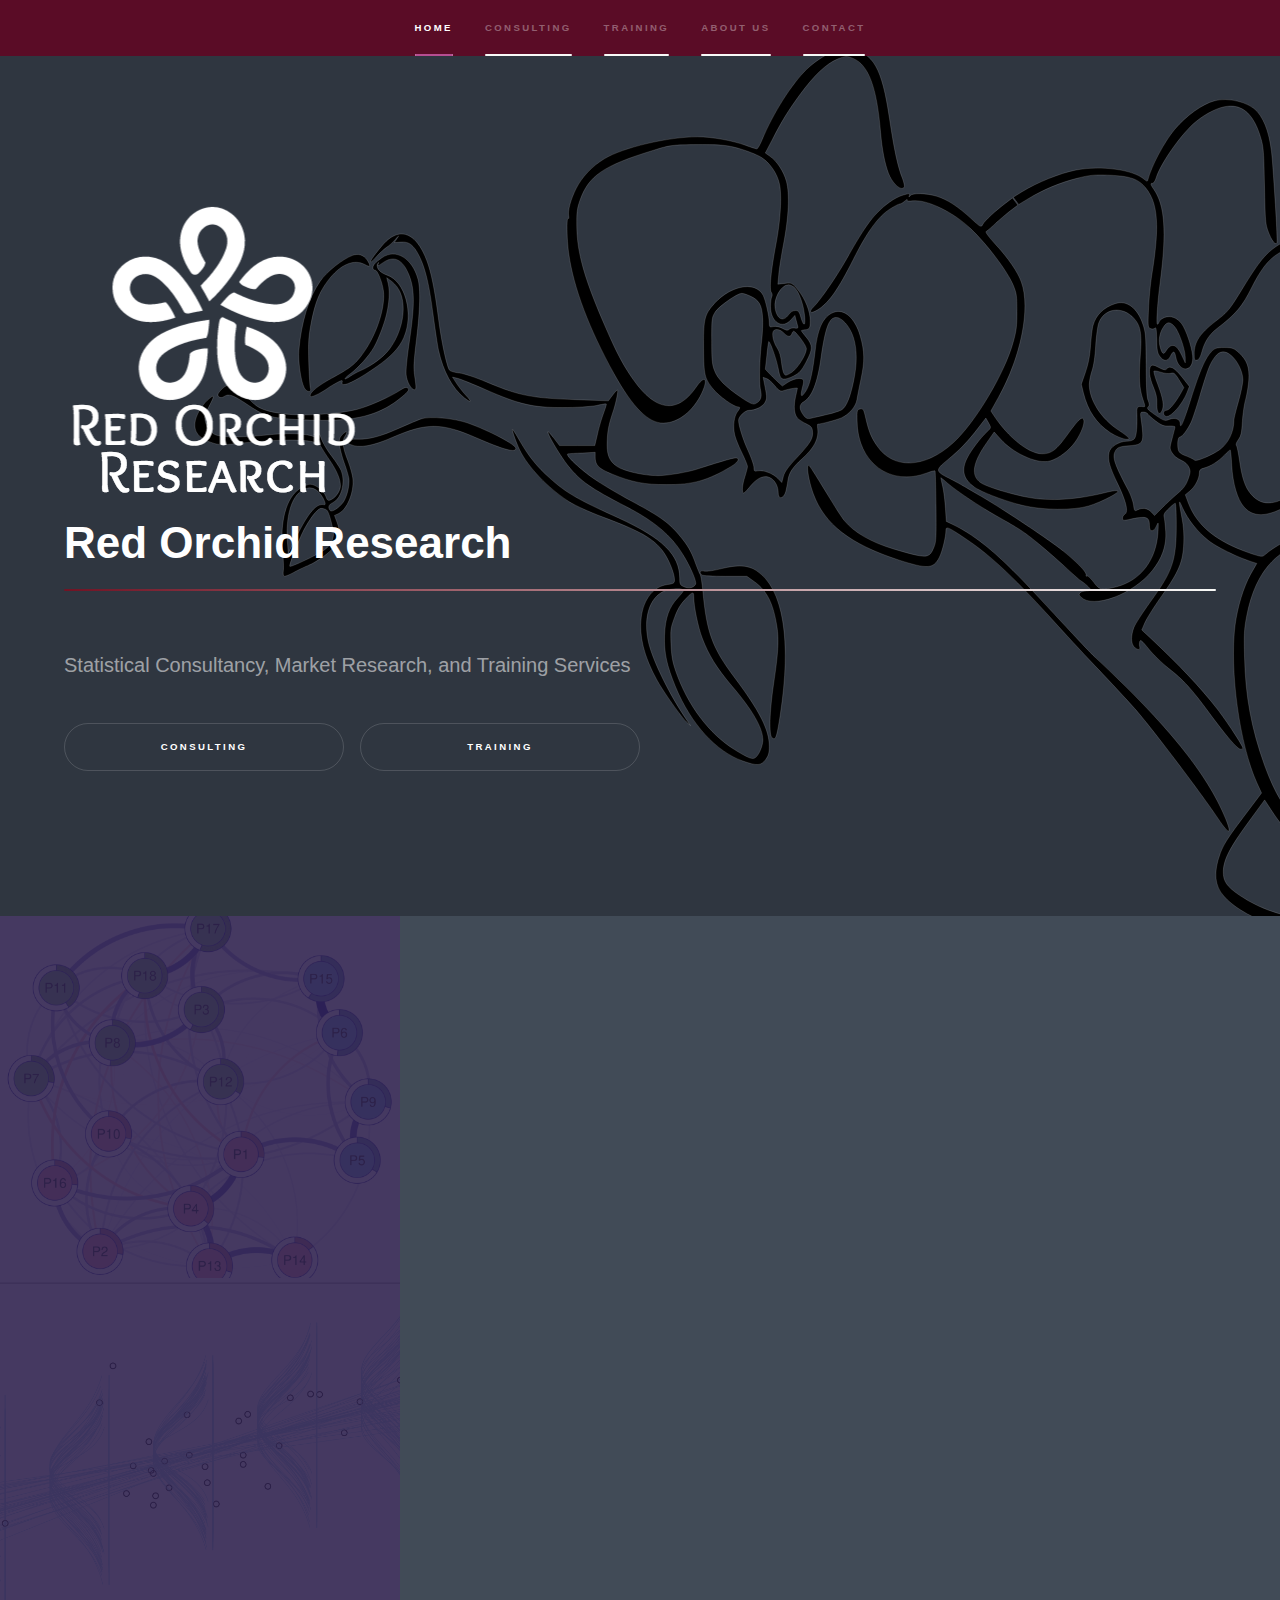
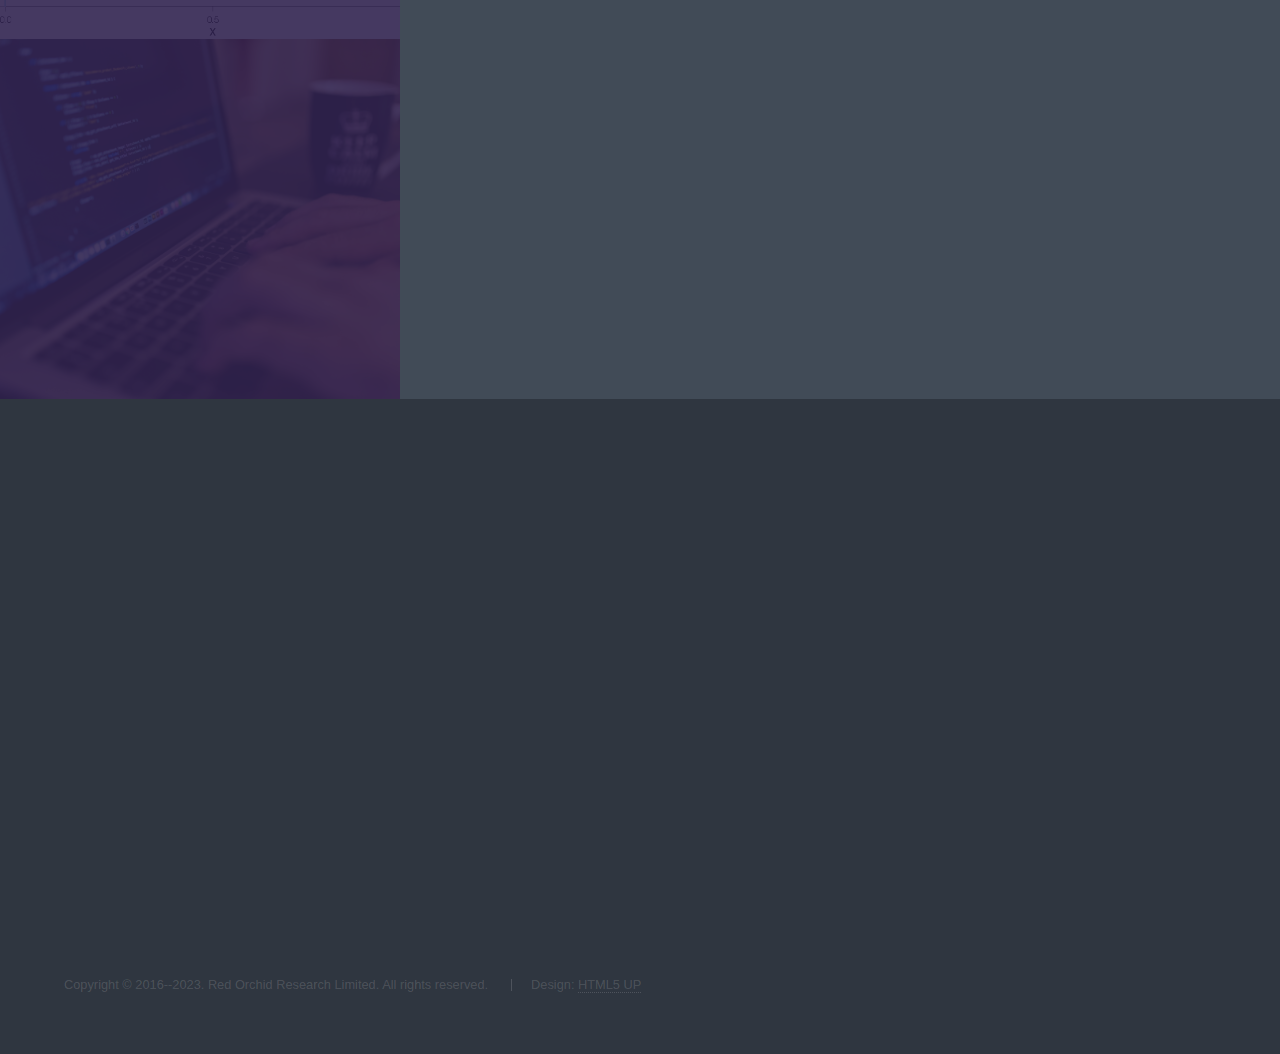
<file: index.html>
<!DOCTYPE HTML>
<!--
	Hyperspace by HTML5 UP
	html5up.net | @n33co
-->
<html>
	<head>
		<title>Red Orchid Research</title>
		<meta charset="utf-8" />
		<meta name="viewport" content="width=device-width, initial-scale=1" />
		<meta name="keywords" content="statistics, data analysis, consulting, training, workshops" />
		<meta name="apple-mobile-web-app-title" content="Red Orchid Research" />
		<link rel="canonical" href="https://redorchidresearch.github.io/" />
		<!--[if lte IE 8]><script src="assets/js/ie/html5shiv.js"></script><![endif]-->
		<link rel="stylesheet" href="assets/css/main.css" />
		<!--[if lte IE 9]><link rel="stylesheet" href="assets/css/ie9.css" /><![endif]-->
		<!--[if lte IE 8]><link rel="stylesheet" href="assets/css/ie8.css" /><![endif]-->
		<link rel="apple-touch-icon" sizes="57x57" href="/apple-touch-icon-57x57.png">
		<link rel="apple-touch-icon" sizes="60x60" href="/apple-touch-icon-60x60.png">
		<link rel="apple-touch-icon" sizes="72x72" href="/apple-touch-icon-72x72.png">
		<link rel="apple-touch-icon" sizes="76x76" href="/apple-touch-icon-76x76.png">
		<link rel="apple-touch-icon" sizes="114x114" href="/apple-touch-icon-114x114.png">
		<link rel="apple-touch-icon" sizes="120x120" href="/apple-touch-icon-120x120.png">
		<link rel="apple-touch-icon" sizes="144x144" href="/apple-touch-icon-144x144.png">
		<link rel="apple-touch-icon" sizes="152x152" href="/apple-touch-icon-152x152.png">
		<link rel="apple-touch-icon" sizes="180x180" href="/apple-touch-icon-180x180.png">
		<link rel="icon" type="image/png" href="/favicon-32x32.png" sizes="32x32">
		<link rel="icon" type="image/png" href="/android-chrome-192x192.png" sizes="192x192">
		<link rel="icon" type="image/png" href="/favicon-96x96.png" sizes="96x96">
		<link rel="icon" type="image/png" href="/favicon-16x16.png" sizes="16x16">
		<link rel="manifest" href="/manifest.json">
		<link rel="mask-icon" href="/safari-pinned-tab.svg" color="#5bbad5">
		<meta name="msapplication-TileColor" content="#da532c">
		<meta name="msapplication-TileImage" content="/mstile-144x144.png">
		<meta name="theme-color" content="#ffffff">
	</head>
	<body>

		<!-- Sidebar -->
			<section id="sidebar">
				<div class="inner">
					<nav>
						<ul>
							<li><a href="#intro">Home</a></li>
							<li><a href="#one">Consulting</a></li>
							<li><a href="#two">Training</a></li>
							<li><a href="#three">About Us</a></li>
							<li><a href="#four">Contact</a></li>
						</ul>
					</nav>
				</div>
			</section>

		<!-- Wrapper -->
			<div id="wrapper">

				<!-- Intro -->
					<section id="intro" class="wrapper style1 fullscreen fade-up">
						<div class="inner">
							<div style="float:center" "text-align:center">
      							<div>
									<img src="images/logo.png" alt="Red Orchid Research" data-position="center center" />
								</div>
      							<div>
      								<h1 class="major">Red Orchid Research</h1>
      								<p>Statistical Consultancy, Market Research, and Training Services</p>
    							</div>
							</div>
											<div class="6u 12u$(medium)">
												<ul class="actions fit">
													<li><a href="#one" class="button fit">Consulting</a></li>
													<li><a href="#two" class="button fit">Training</a></li>
												</ul>
											</div>
							</div>
					</section>

				<!-- One -->
					<section id="one" class="wrapper style2 spotlights">
						<section>
							<a href="/consulting.html" class="image"><img src="images/network.png" alt="Network Analysis" data-position="center center" /></a>
							<div class="content">
								<div class="inner">
									<h2>Consultancy in Research Design <br />
										and Quantitative Data Analysis</h2>
									<p>From a project's start to finish, we provide insight by combining expertise in cognitive and behavioural science along with sophisticated quantitative methods. 
									</p>
									<ul class="actions">
										<li><a href="/consulting.html" class="button">Learn more</a></li>
									</ul>
								</div>
							</div>
						</section>
					</section>


				<!-- Two -->
					<section id="two" class="wrapper style2 spotlights">
						<section>
							<a href="/training.html" class="image"><img src="images/bayesian.png" alt="Bayesian Data Analysis" data-position="center center" /></a>
							<div class="content">
								<div class="inner">
									<h2>Training Sessions in Statistics <br />
										and Applied Data Analysis</h2>
									<p>We offer full-day training sessions for industry professionals,  
										applied researchers, and graduate students.</p>
									<ul class="actions">
										<li><a href="/training.html" class="button">Learn more</a></li>
									</ul>
								</div>
							</div>
						</section>
					</section>

				<!-- Three -->
					<section id="three" class="wrapper style2 spotlights">
						<section>
							<a href="/about.html" class="image"><img src="images/coding.jpg" alt="Coding" data-position="center center" /></a>
							<div class="content">
								<div class="inner">
									<h2>About Us</h2>
									<p>Knowing how to make sense of data
										is our business. Why not make it part of yours, too?</p>
									<ul class="actions">
										<li><a href="/about.html" class="button">Learn more</a></li>
									</ul>
								</div>
							</div>
						</section>
					</section>


				<!-- Four -->
					<section id="four" class="wrapper style1 fade-up">
						<div class="inner">
							<h2>Contact</h2>
							<p>The best way to contact us is via email.</p>

						<!--
							<p>Please use the form below if you would like to contact us.</p>
							<div class="split style1">	
								<section>
									<div id="form-messages"></div>
									<form id="ajax-contact" method="post" action="mailer.php">
										<div class="field half first">
											<label for="name">Name</label>
											<input type="text" name="name" id="name" required />
										</div>
										<div class="field half">
											<label for="email">Email</label>
											<input type="email" name="email" id="email" required />
										</div>
										<div class="field">
											<label for="message">Message</label>
											<textarea name="message" id="message" rows="5" required ></textarea>
										</div>
										<ul class="actions">
											<li><a href="" class="button submit">Send Message</a></li>
										</ul>
									</form>
									<p>
										<a href="#">Top</a>
									</p>
								</section>
							</div>
						-->
								<section>
									<ul class="contact">
										<li>
											<h3>Address</h3>
											Sheffield<br />
											South Yorkshire<br />
											United Kingdom</span>
										</li>
										<li>
											<h3>Email</h3>
											<address>
											<a href="mailto:redorchidresearch@gmail.com">redorchidresearch@gmail.com</a>
											</address>
										</li>
									</ul>
									<p><a href="#">Top</a></p>
								</section>
						<!--		
							</div>
						-->
						</div>
					</section>

			</div>

		<!-- Footer -->
			<footer id="footer" class="wrapper style1-alt">
				<div class="inner">
					<ul class="menu">
						<li>Copyright &copy; 2016--2023. Red Orchid Research Limited. All rights reserved.</li>
						<li>Design: <a href="http://html5up.net">HTML5 UP</a></li>
					</ul>
				</div>
			</footer>

		<!-- Scripts -->
			<script src="assets/js/jquery.min.js"></script>
			<script src="assets/js/jquery.scrollex.min.js"></script>
			<script src="assets/js/jquery.scrolly.min.js"></script>
			<script src="assets/js/skel.min.js"></script>
			<script src="assets/js/util.js"></script>
			<!--[if lte IE 8]><script src="assets/js/ie/respond.min.js"></script><![endif]-->
			<script src="assets/js/main.js"></script>
			<!--Ajax Mailer-->
			<script src="assets/js/app.js"></script>
			<!--Google Analytics-->
			<script>
  				(function(i,s,o,g,r,a,m){i['GoogleAnalyticsObject']=r;i[r]=i[r]||function(){
  				(i[r].q=i[r].q||[]).push(arguments)},i[r].l=1*new Date();a=s.createElement(o),
  				m=s.getElementsByTagName(o)[0];a.async=1;a.src=g;m.parentNode.insertBefore(a,m)
  				})(window,document,'script','//www.google-analytics.com/analytics.js','ga');

			  	ga('create', 'UA-74506175-1', 'auto');
  				ga('send', 'pageview');
			</script>

	</body>
</html>
</file>
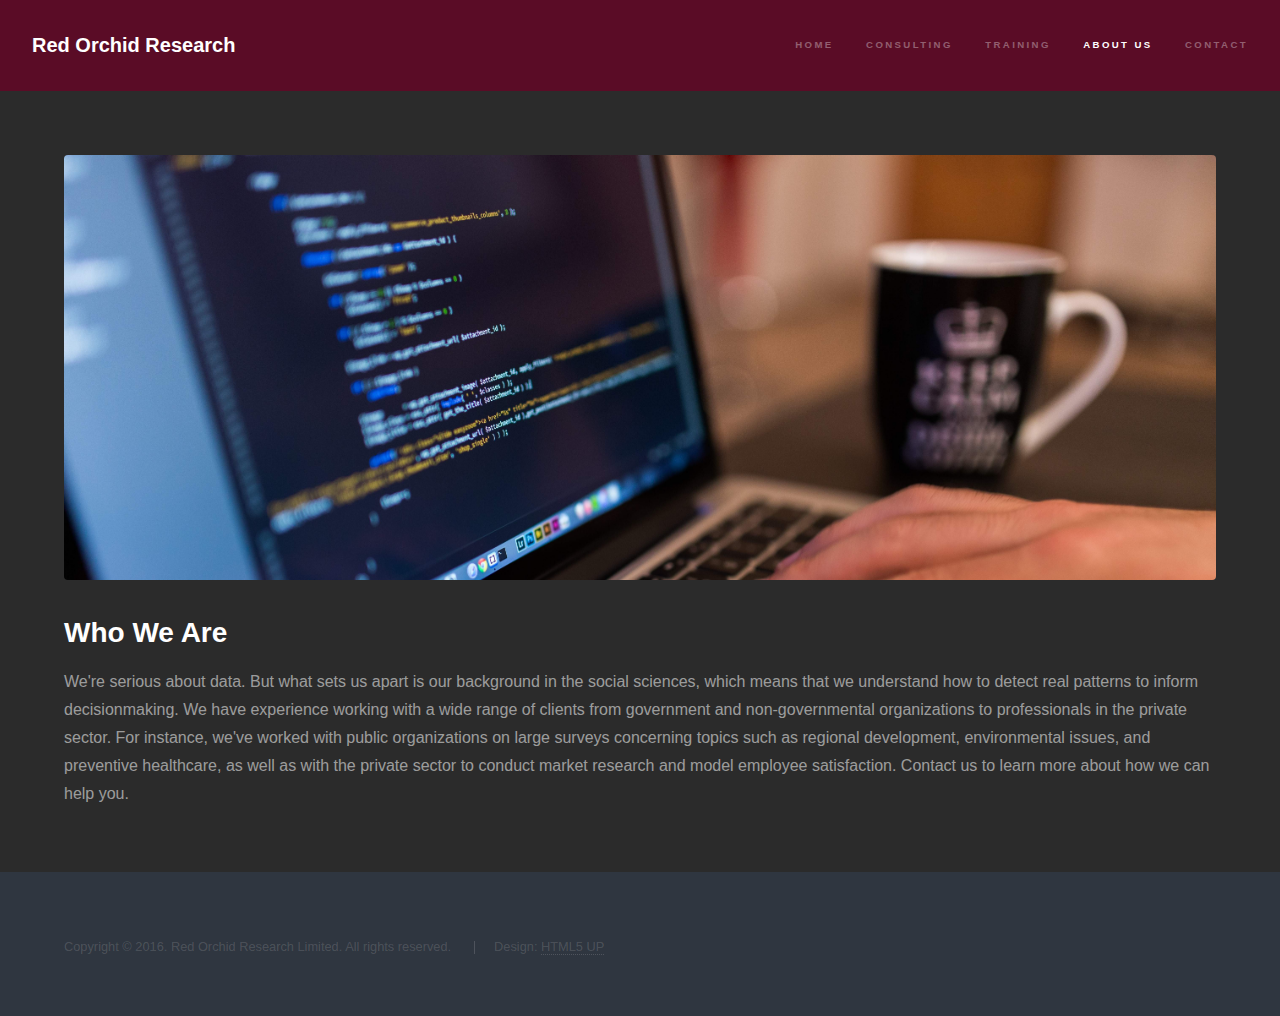
<file: about.html>
<!DOCTYPE HTML>
<!--
	Hyperspace by HTML5 UP
	html5up.net | @n33co
-->
<html>
	<head>
		<title>About Us - Red Orchid Research</title>
		<meta charset="utf-8" />
		<meta name="viewport" content="width=device-width, initial-scale=1" />
		<!--[if lte IE 8]><script src="assets/js/ie/html5shiv.js"></script><![endif]-->
		<link rel="stylesheet" href="assets/css/main.css" />
		<!--[if lte IE 9]><link rel="stylesheet" href="assets/css/ie9.css" /><![endif]-->
		<!--[if lte IE 8]><link rel="stylesheet" href="assets/css/ie8.css" /><![endif]-->
	</head>
	<body>

		<!-- Header -->
			<header id="header">
				<a href="index.html" class="title">Red Orchid Research</a>
				<nav>
					<ul>
						<li><a href="index.html">Home</a></li>
						<li><a href="consulting.html">Consulting</a></li>
						<li><a href="training.html">Training</a></li>
						<li><a href="about.html" class="active">About Us</a></li>
						<li><a href="index.html#four">Contact</a></li>
					</ul>
				</nav>
			</header>

		<!-- Wrapper -->
			<div id="wrapper">

				<!-- Main -->
					<section id="main" class="wrapper">
						<div class="inner">
							<span class="image fit"><img src="images/coding_banner.jpg" alt="" /></span>
							<h2 class="major">Who We Are</h2>
							<p>We're serious about data. But what sets us apart is our background in the social sciences, which means that we understand how to detect real patterns to inform decisionmaking. We have experience working with a wide range of clients from government and non-governmental organizations to professionals in the private sector. For instance, we've worked with public organizations on large surveys concerning topics such as regional development, environmental issues, and preventive healthcare, as well as with the private sector to conduct market research and model employee satisfaction. Contact us to learn more about how we can help you.
							</p>
						</div>
					</section>
			</div>

		<!-- Footer -->
			<footer id="footer" class="wrapper style1-alt">
				<div class="inner">
					<ul class="menu">
						<li>Copyright &copy; 2016. Red Orchid Research Limited. All rights reserved.</li>
						<li>Design: <a href="http://html5up.net">HTML5 UP</a></li>
					</ul>
				</div>
			</footer>

		<!-- Scripts -->
			<script src="assets/js/jquery.min.js"></script>
			<script src="assets/js/jquery.scrollex.min.js"></script>
			<script src="assets/js/jquery.scrolly.min.js"></script>
			<script src="assets/js/skel.min.js"></script>
			<script src="assets/js/util.js"></script>
			<!--[if lte IE 8]><script src="assets/js/ie/respond.min.js"></script><![endif]-->
			<script src="assets/js/main.js"></script>
			<!--Google Analytics-->
			<script>
  				(function(i,s,o,g,r,a,m){i['GoogleAnalyticsObject']=r;i[r]=i[r]||function(){
  				(i[r].q=i[r].q||[]).push(arguments)},i[r].l=1*new Date();a=s.createElement(o),
  				m=s.getElementsByTagName(o)[0];a.async=1;a.src=g;m.parentNode.insertBefore(a,m)
  				})(window,document,'script','//www.google-analytics.com/analytics.js','ga');

			  	ga('create', 'UA-74506175-1', 'auto');
  				ga('send', 'pageview');
			</script>

	</body>
</html>
</file>
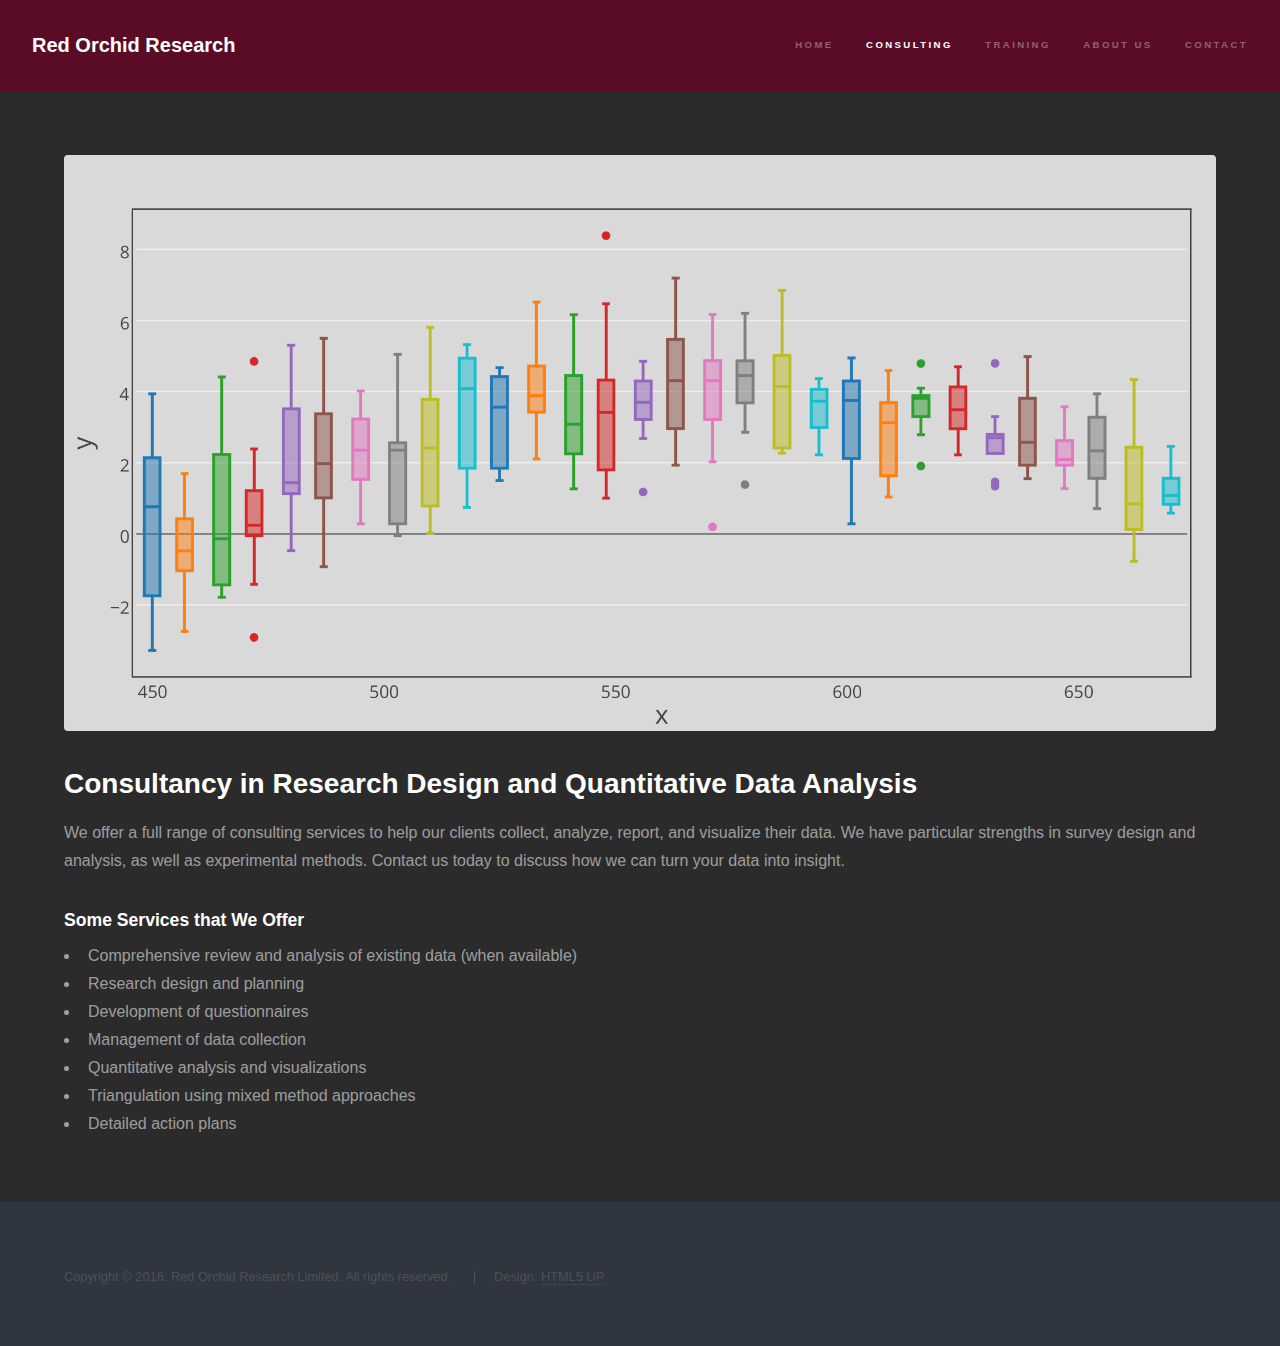
<file: consulting.html>
<!DOCTYPE HTML>
<!--
	Hyperspace by HTML5 UP
	html5up.net | @n33co
-->
<html>
	<head>
		<title>Data Consulting - Red Orchid Research</title>
		<meta charset="utf-8" />
		<meta name="viewport" content="width=device-width, initial-scale=1" />
		<!--[if lte IE 8]><script src="assets/js/ie/html5shiv.js"></script><![endif]-->
		<link rel="stylesheet" href="assets/css/main.css" />
		<!--[if lte IE 9]><link rel="stylesheet" href="assets/css/ie9.css" /><![endif]-->
		<!--[if lte IE 8]><link rel="stylesheet" href="assets/css/ie8.css" /><![endif]-->
	</head>
	<body>

		<!-- Header -->
			<header id="header">
				<a href="index.html" class="title">Red Orchid Research</a>
				<nav>
					<ul>
						<li><a href="index.html">Home</a></li>
						<li><a href="consulting.html" class="active">Consulting</a></li>
						<li><a href="training.html">Training</a></li>
						<li><a href="about.html" >About Us</a></li>
						<li><a href="index.html#four">Contact</a></li>
					</ul>
				</nav>
			</header>

		<!-- Wrapper -->
			<div id="wrapper">

				<!-- Main -->
					<section id="main" class="wrapper">
						<div class="inner">
							<span class="image fit"><img src="images/boxplot.png" alt="" /></span>
							<h2 class="major">Consultancy in Research Design and Quantitative 
								Data Analysis</h2>
							<p>We offer a full range of consulting services to help our clients collect, analyze, report, and visualize their data. We have particular strengths in survey design and analysis, as well as experimental methods. Contact us today to discuss how we can turn your data into insight.
							</p>

							<h3>Some Services that We Offer</h3>
								<div class="6u 12u$(medium)">
									<ul>
										<li>Comprehensive review and analysis of existing data (when available)</li>
										<li>Research design and planning</li>
										<li>Development of questionnaires</li>
										<li>Management of data collection</li>
										<li>Quantitative analysis and visualizations</li>
										<li>Triangulation using mixed method approaches</li>
										<li>Detailed action plans</li>
									</ul>
								</div>
						</div>
					</section>

			</div>


		<!-- Footer -->
			<footer id="footer" class="wrapper style1-alt">
				<div class="inner">
					<ul class="menu">
						<li>Copyright &copy; 2016. Red Orchid Research Limited. All rights reserved.</li>
						<li>Design: <a href="http://html5up.net">HTML5 UP</a></li>
					</ul>
				</div>
			</footer>

		<!-- Scripts -->
			<script src="assets/js/jquery.min.js"></script>
			<script src="assets/js/jquery.scrollex.min.js"></script>
			<script src="assets/js/jquery.scrolly.min.js"></script>
			<script src="assets/js/skel.min.js"></script>
			<script src="assets/js/util.js"></script>
			<!--[if lte IE 8]><script src="assets/js/ie/respond.min.js"></script><![endif]-->
			<script src="assets/js/main.js"></script>
			<!--Google Analytics-->
			<script>
  				(function(i,s,o,g,r,a,m){i['GoogleAnalyticsObject']=r;i[r]=i[r]||function(){
  				(i[r].q=i[r].q||[]).push(arguments)},i[r].l=1*new Date();a=s.createElement(o),
  				m=s.getElementsByTagName(o)[0];a.async=1;a.src=g;m.parentNode.insertBefore(a,m)
  				})(window,document,'script','//www.google-analytics.com/analytics.js','ga');

			  	ga('create', 'UA-74506175-1', 'auto');
  				ga('send', 'pageview');
			</script>

	</body>
</html>
</file>
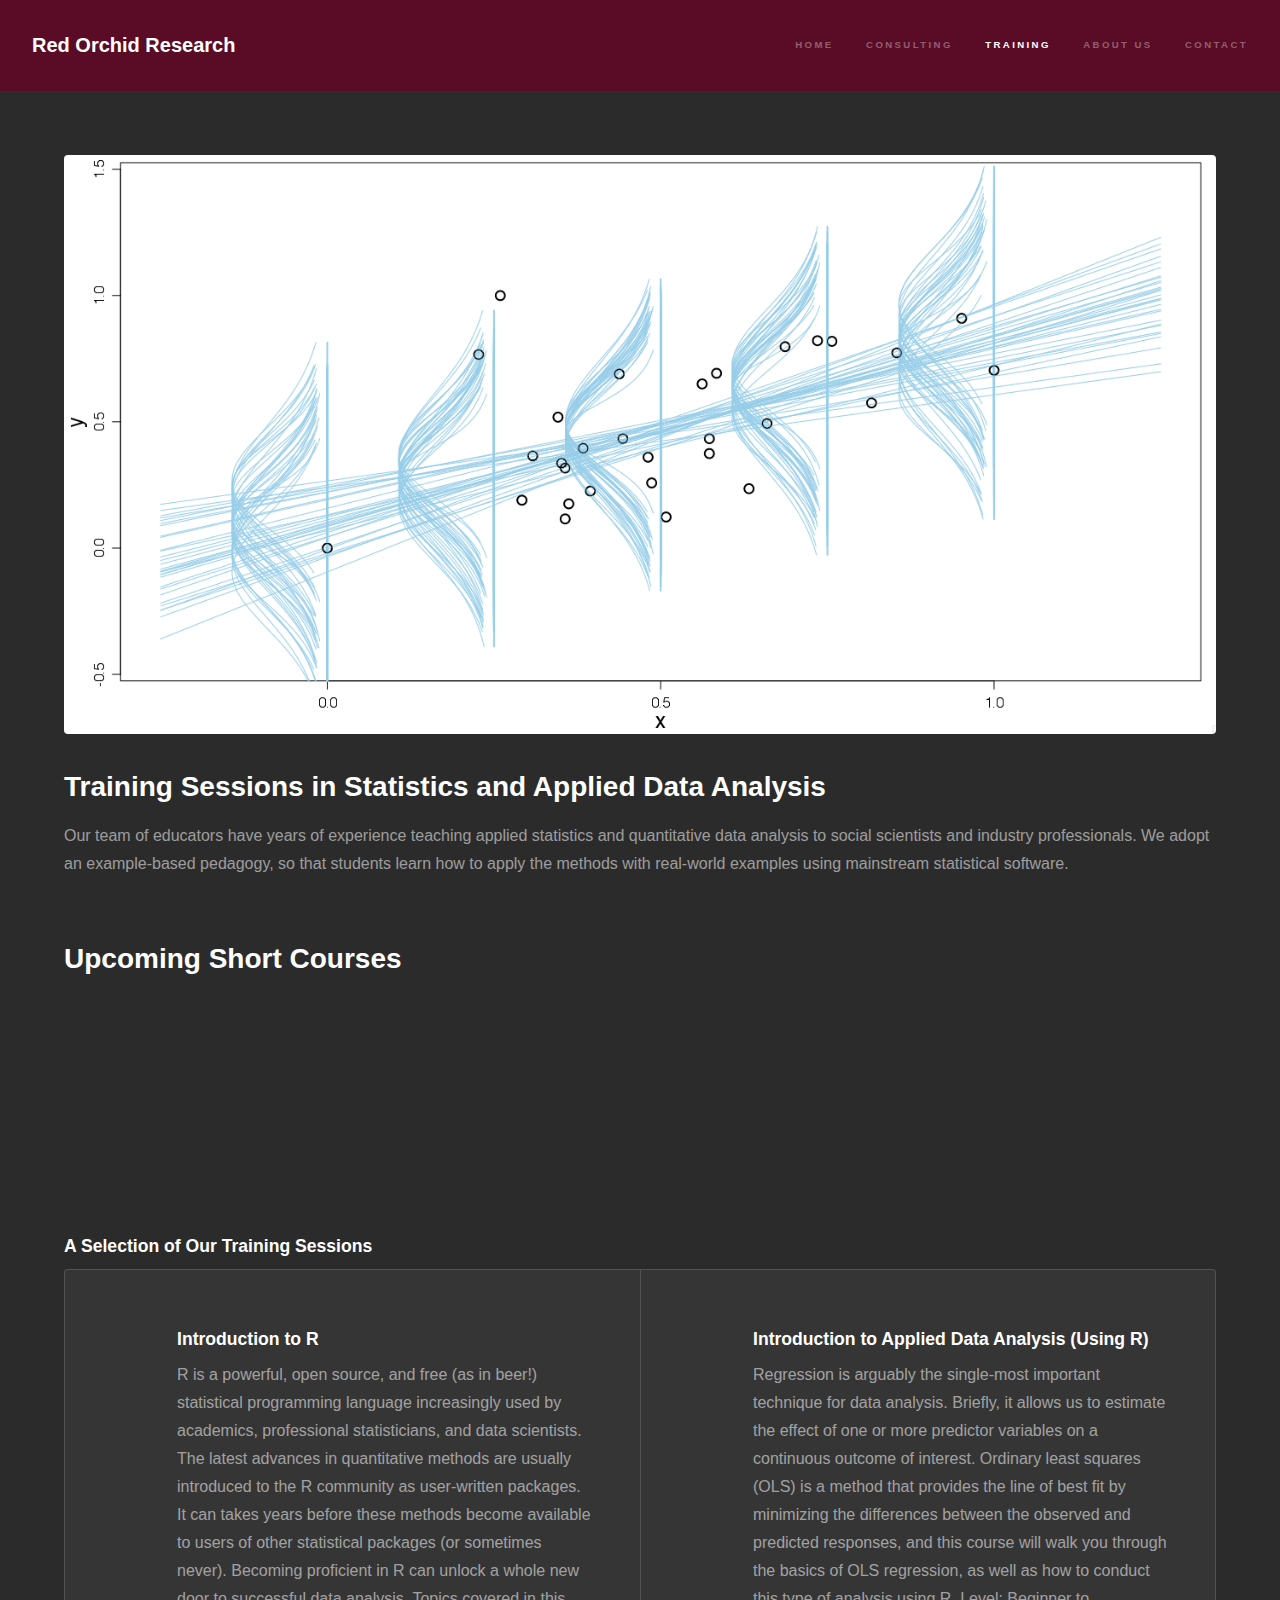
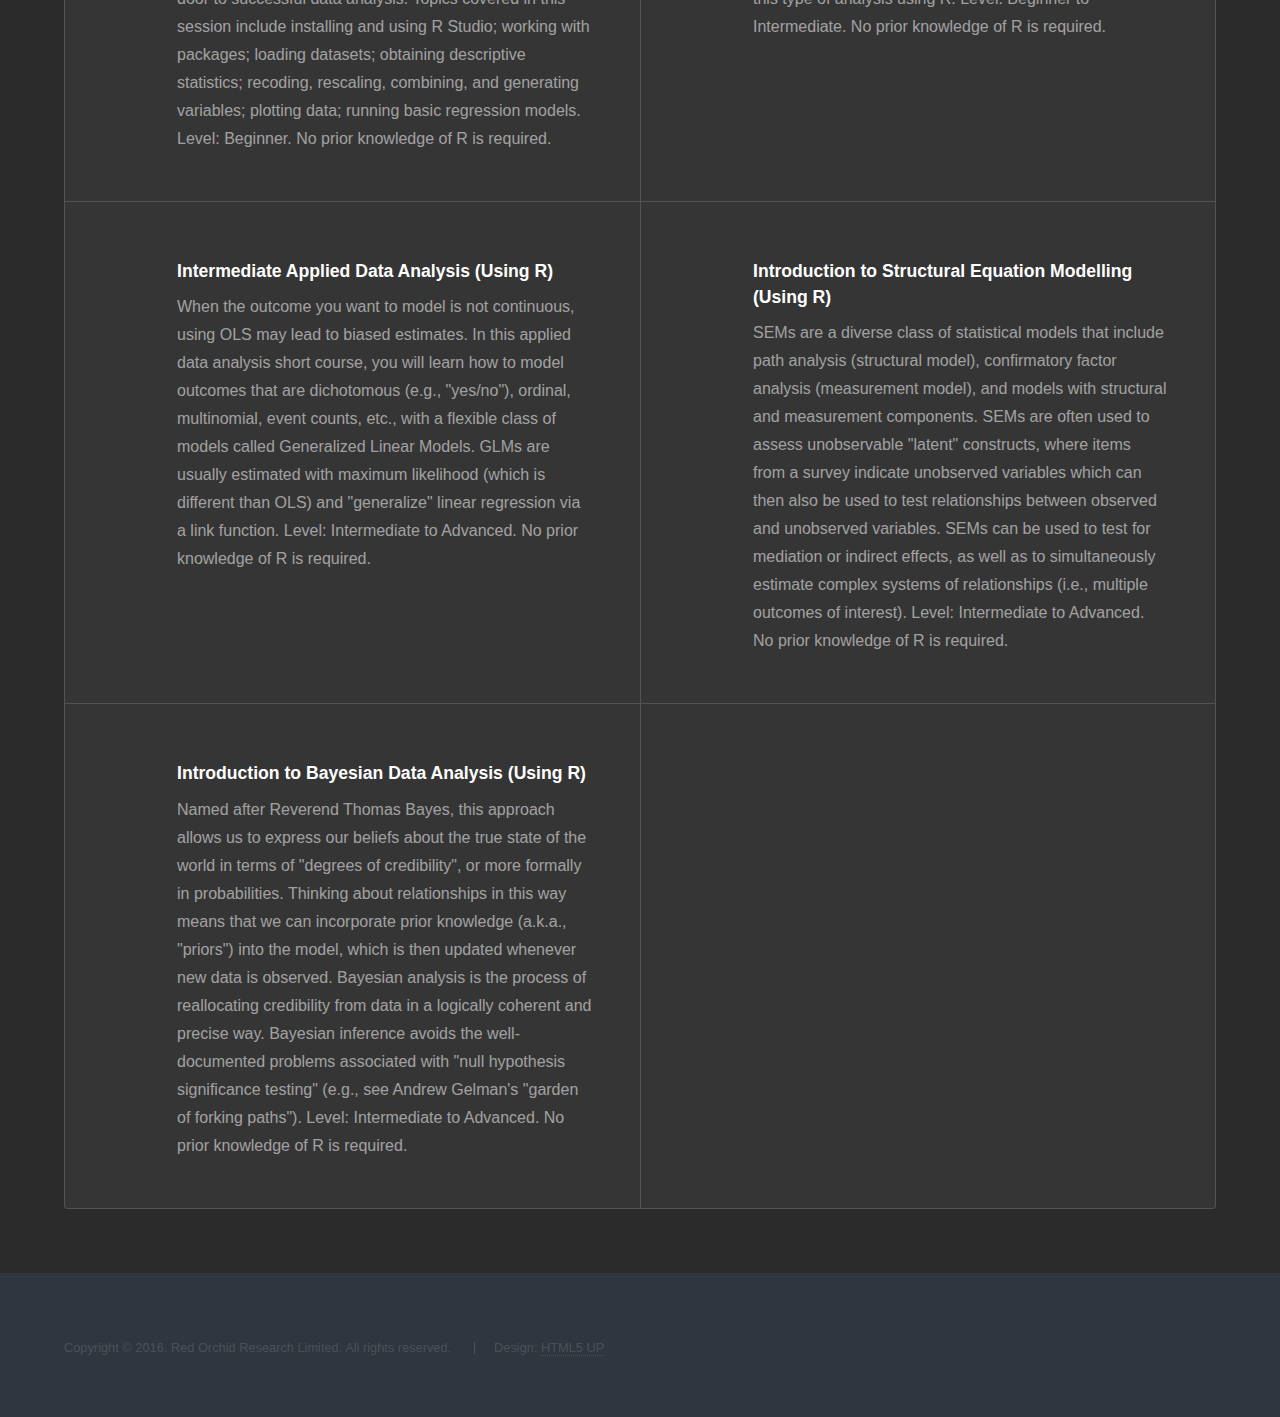
<file: training.html>
<!DOCTYPE HTML>
<!--
	Hyperspace by HTML5 UP
	html5up.net | @n33co
-->
<html>
	<head>
		<title>Statistical Training - Red Orchid Research</title>
		<meta charset="utf-8" />
		<meta name="viewport" content="width=device-width, initial-scale=1" />
		<!--[if lte IE 8]><script src="assets/js/ie/html5shiv.js"></script><![endif]-->
		<link rel="stylesheet" href="assets/css/main.css" />
		<!--[if lte IE 9]><link rel="stylesheet" href="assets/css/ie9.css" /><![endif]-->
		<!--[if lte IE 8]><link rel="stylesheet" href="assets/css/ie8.css" /><![endif]-->
	</head>
	<body>

		<!-- Header -->
			<header id="header">
				<a href="index.html" class="title">Red Orchid Research</a>
				<nav>
					<ul>
						<li><a href="index.html">Home</a></li>
						<li><a href="consulting.html">Consulting</a></li>
						<li><a href="training.html" class="active">Training</a></li>
						<li><a href="about.html">About Us</a></li>
						<li><a href="index.html#four">Contact</a></li>
					</ul>
				</nav>
			</header>

		<!-- Wrapper -->
			<div id="wrapper">

				<!-- Main -->
					<section id="main" class="wrapper">
						<div class="inner">
							<span class="image fit"><img src="images/bayesian.png" alt="" /></span>
							<h2 class="major">Training Sessions in Statistics 
								and Applied Data Analysis</h2>
							<p>Our team of educators have years of experience teaching applied statistics and quantitative data analysis to social scientists and industry professionals. We adopt an example-based pedagogy, so that students learn how to apply the methods with real-world examples using mainstream statistical software.</p>
								<br />

							<h2 class="major">Upcoming Short Courses</h2>

							<div style='width:100%; text-align:left;'><iframe id='ezframe' width='100%' scrolling='auto' height='230' frameborder='0' allowtransparency='true' hspace='0' vspace='0' marginheight='5' marginwidth='5' src='https://www.eventzilla.net/web/upcoming?clientid=2135808425' name='ezframe'></iframe></div>


							<h3>A Selection of Our Training Sessions</h3>
							<div class="features">
								<section>
									<span class="icon major fa-code"></span>
									<h3>Introduction to R</h3>
									<p>R is a powerful, open source, and free (as in beer!) statistical programming language increasingly used by academics, professional statisticians, and data scientists. The latest advances in quantitative methods are usually introduced to the R community as user-written packages. It can takes years before these methods become available to users of other statistical packages (or sometimes never). Becoming proficient in R can unlock a whole new door to successful data analysis. Topics covered in this session include installing and using R Studio; working with packages; loading datasets; obtaining descriptive statistics; recoding, rescaling, combining, and generating variables; plotting data; running basic regression models. Level: Beginner. No prior knowledge of R is required.</p>
								</section>
								<section>
									<span class="icon major fa-area-chart"></span>
									<h3>Introduction to Applied Data Analysis (Using R)</h3>
									<p>Regression is arguably the single-most important technique for data analysis. Briefly, it allows us to estimate the effect of one or more predictor variables on a continuous outcome of interest. Ordinary least squares (OLS) is a method that provides the line of best fit by minimizing the differences between the observed and predicted responses, and this course will walk you through the basics of OLS regression, as well as how to conduct this type of analysis using R. Level: Beginner to Intermediate. No prior knowledge of R is required.</p>
								</section>
								<section>
									<span class="icon major fa-line-chart"></span>
									<h3>Intermediate Applied Data Analysis (Using R)</h3>
									<p>When the outcome you want to model is not continuous, using OLS may lead to biased estimates. In this applied data analysis short course, you will learn how to model outcomes that are dichotomous (e.g., "yes/no"), ordinal, multinomial, event counts, etc., with a flexible class of models called Generalized Linear Models. GLMs are usually estimated with maximum likelihood (which is different than OLS) and "generalize" linear regression via a link function. Level: Intermediate to Advanced. No prior knowledge of R is required.</p>
								</section>
								<section>
									<span class="icon major fa-pie-chart"></span>
									<h3>Introduction to Structural Equation Modelling (Using R)</h3>
									<p>SEMs are a diverse class of statistical models that include path analysis (structural model), confirmatory factor analysis (measurement model), and models with structural and measurement components. SEMs are often used to assess unobservable "latent" constructs, where items from a survey indicate unobserved variables which can then also be used to test relationships between observed and unobserved variables. SEMs can be used to test for mediation or indirect effects, as well as to simultaneously estimate complex systems of relationships (i.e., multiple outcomes of interest). Level: Intermediate to Advanced. No prior knowledge of R is required.</p>
								</section>
								<section>
									<span class="icon major fa-bar-chart"></span>
									<h3>Introduction to Bayesian Data Analysis (Using R)</h3>
									<p>Named after Reverend Thomas Bayes, this approach allows us to express our beliefs about the true state of the world in terms of "degrees of credibility", or more formally in probabilities. Thinking about relationships in this way means that we can incorporate prior knowledge (a.k.a., "priors") into the model, which is then updated whenever new data is observed. Bayesian analysis is the process of reallocating credibility from data in a logically coherent and precise way. Bayesian inference avoids the well-documented problems associated with "null hypothesis significance testing" (e.g., see Andrew Gelman's "garden of forking paths"). Level: Intermediate to Advanced. No prior knowledge of R is required.</p>
								</section>
								<section>
							</div>
						</div>
					</section>

			</div>


		<!-- Footer -->
			<footer id="footer" class="wrapper style1-alt">
				<div class="inner">
					<ul class="menu">
						<li>Copyright &copy; 2016. Red Orchid Research Limited. All rights reserved.</li>
						<li>Design: <a href="http://html5up.net">HTML5 UP</a></li>
					</ul>
				</div>
			</footer>

		<!-- Scripts -->
			<script src="assets/js/jquery.min.js"></script>
			<script src="assets/js/jquery.scrollex.min.js"></script>
			<script src="assets/js/jquery.scrolly.min.js"></script>
			<script src="assets/js/skel.min.js"></script>
			<script src="assets/js/util.js"></script>
			<!--[if lte IE 8]><script src="assets/js/ie/respond.min.js"></script><![endif]-->
			<script src="assets/js/main.js"></script>
			<!--Google Analytics-->
			<script>
  				(function(i,s,o,g,r,a,m){i['GoogleAnalyticsObject']=r;i[r]=i[r]||function(){
  				(i[r].q=i[r].q||[]).push(arguments)},i[r].l=1*new Date();a=s.createElement(o),
  				m=s.getElementsByTagName(o)[0];a.async=1;a.src=g;m.parentNode.insertBefore(a,m)
  				})(window,document,'script','//www.google-analytics.com/analytics.js','ga');

			  	ga('create', 'UA-74506175-1', 'auto');
  				ga('send', 'pageview');
			</script>

	</body>
</html>
</file>
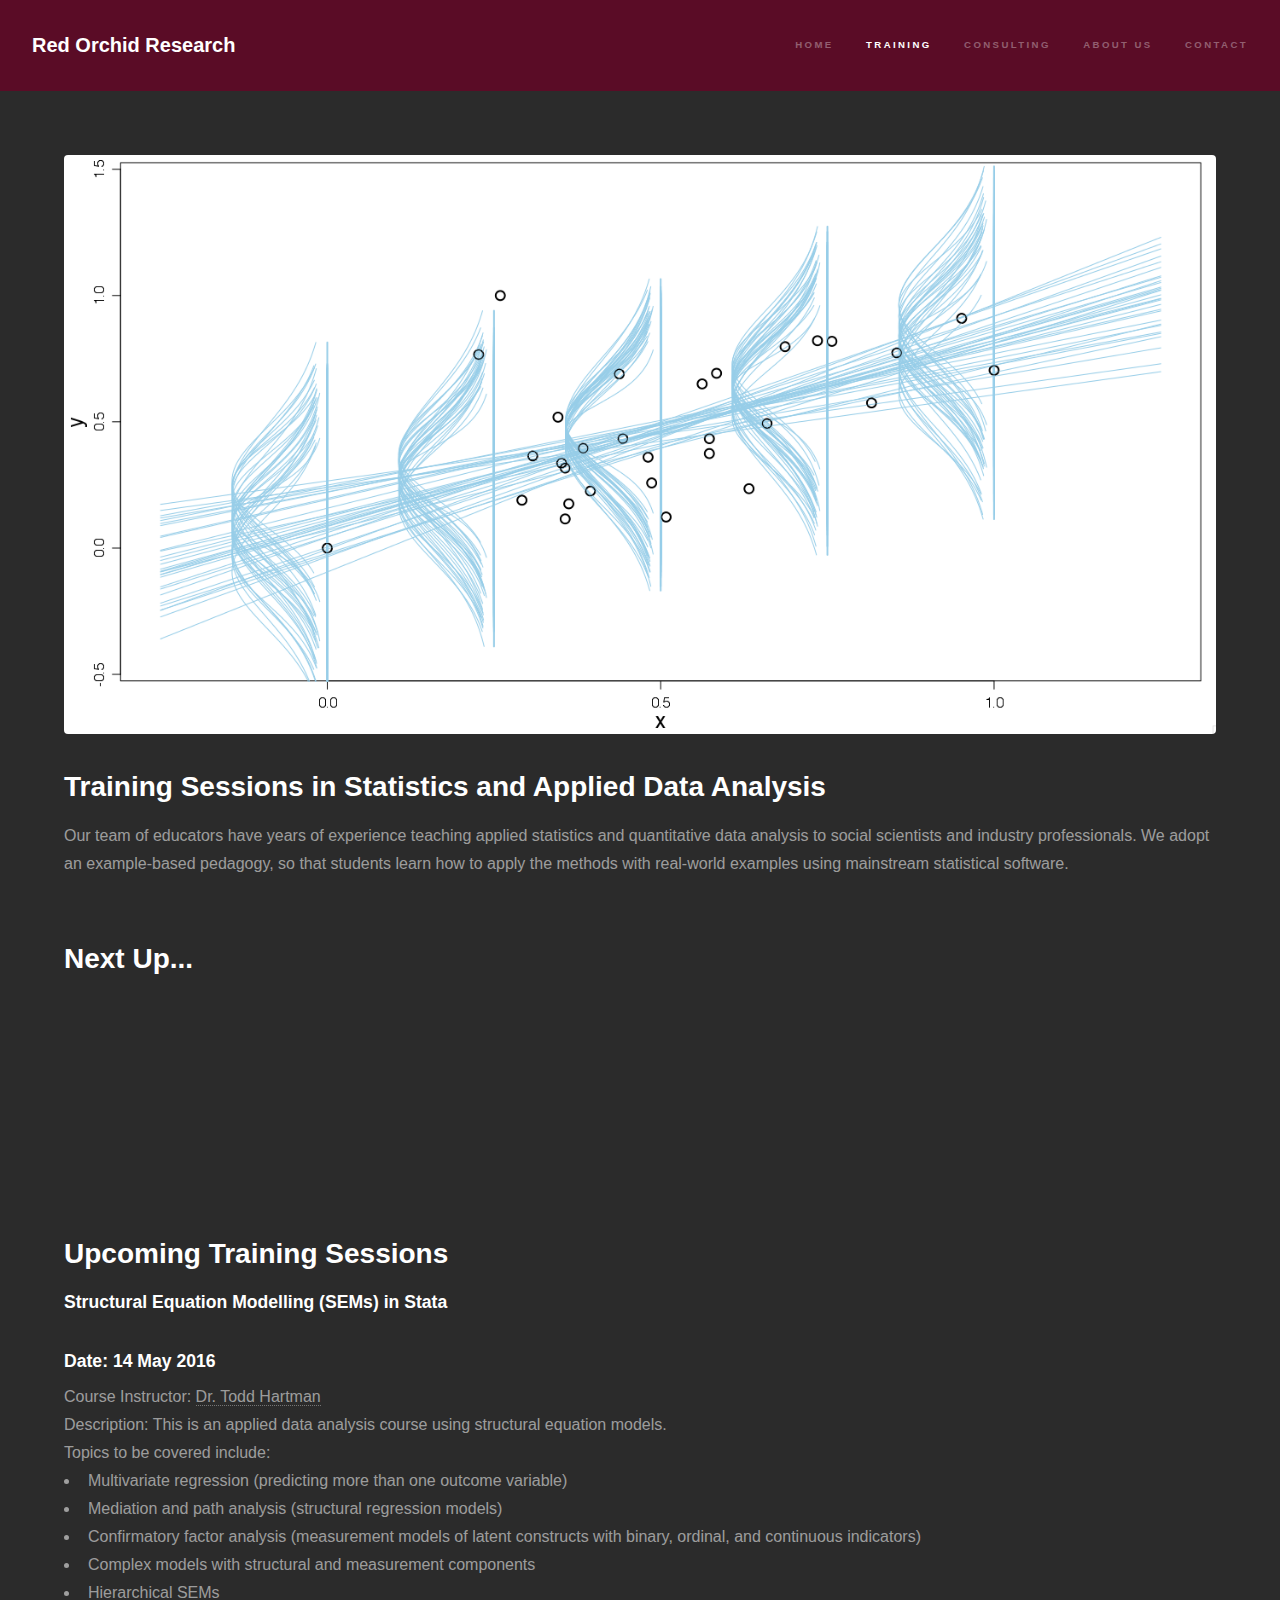
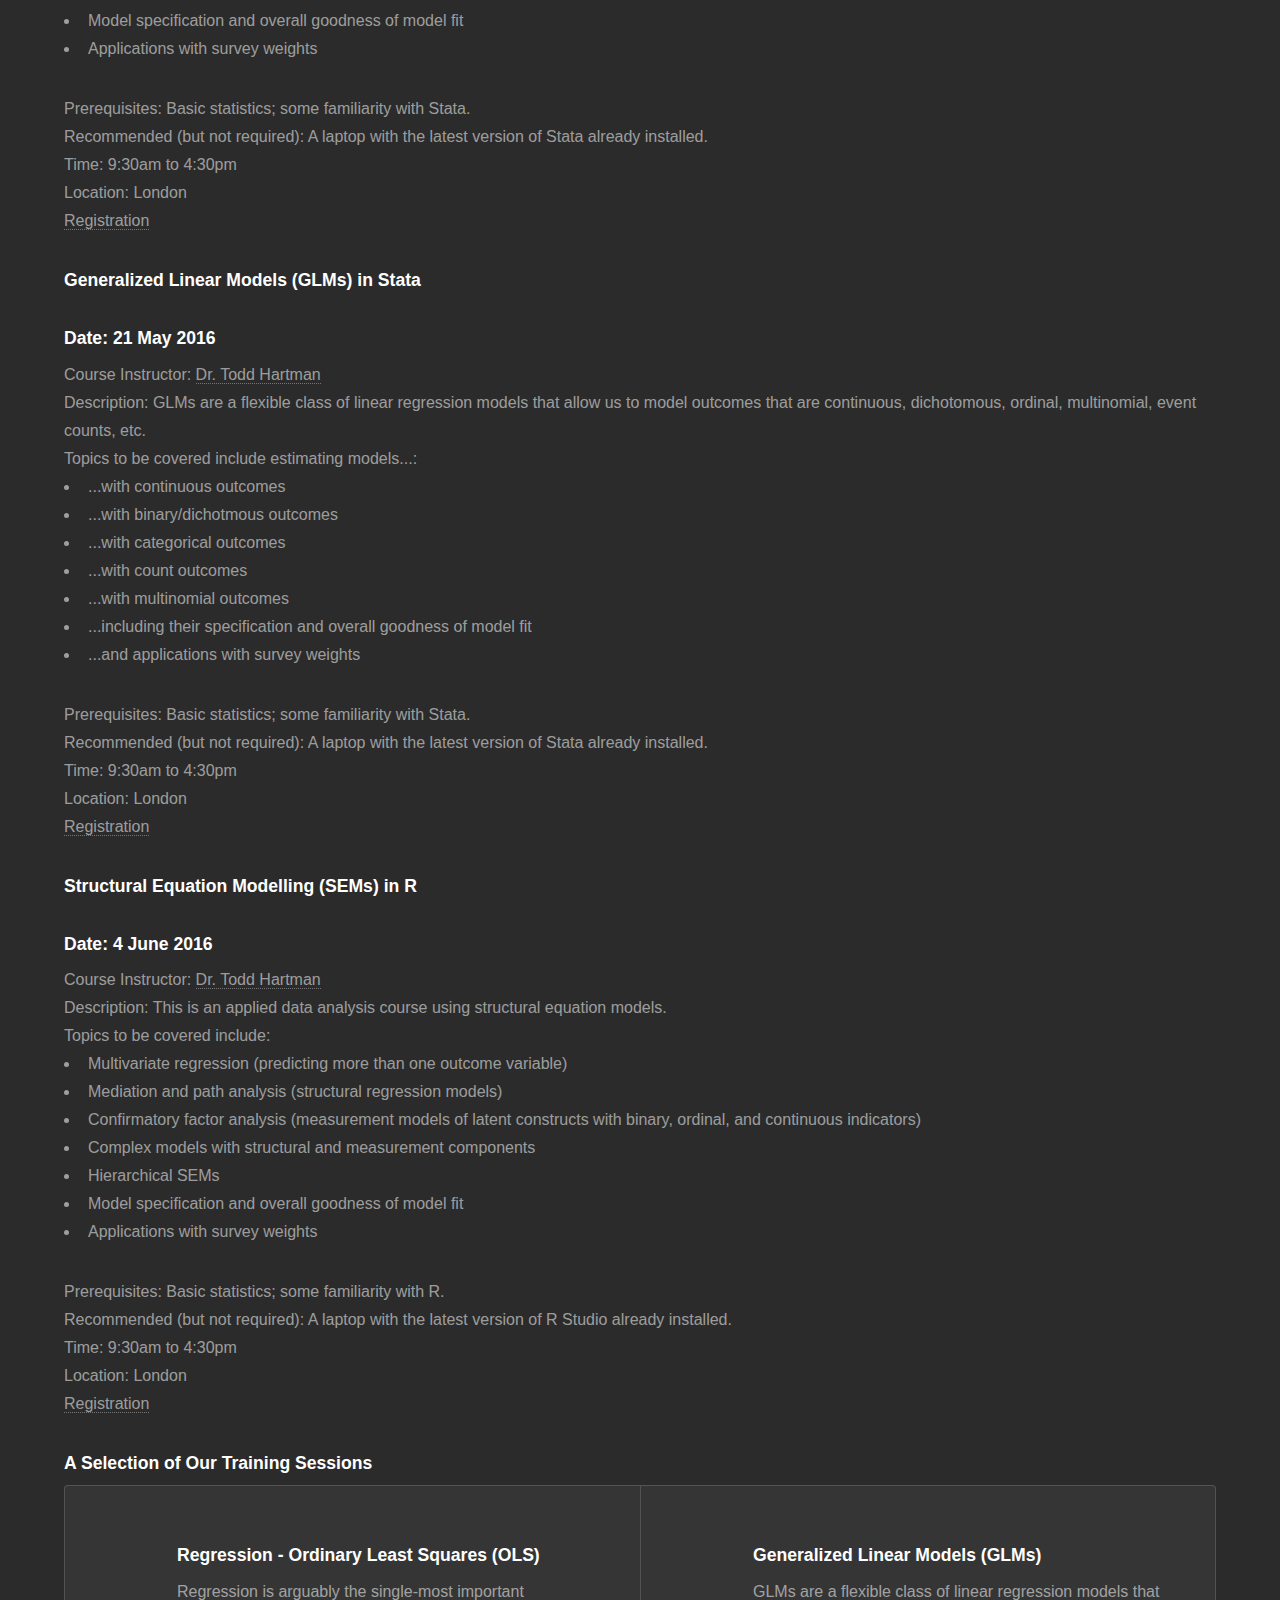
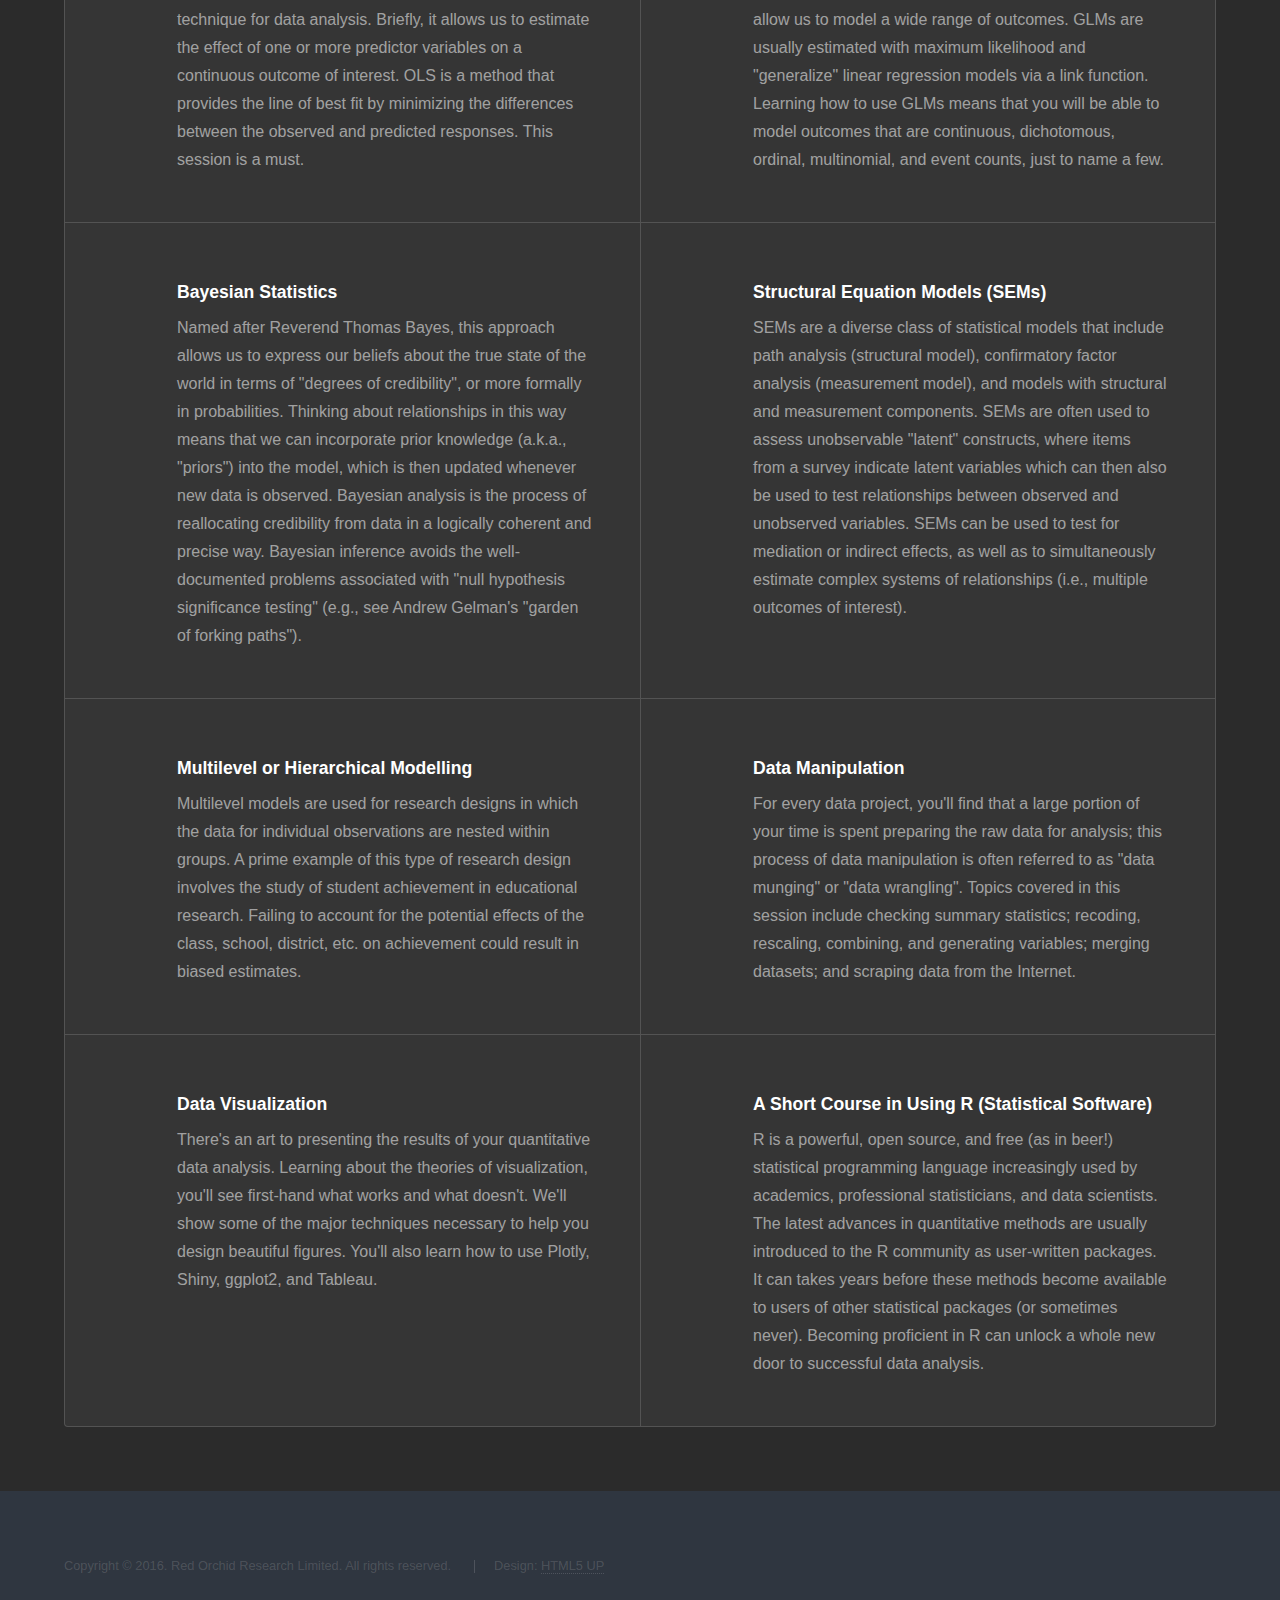
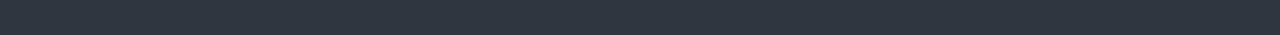
<file: training_ARCHIVED.html>
<!DOCTYPE HTML>
<!--
	Hyperspace by HTML5 UP
	html5up.net | @n33co
-->
<html>
	<head>
		<title>Statistical Training - Red Orchid Research</title>
		<meta charset="utf-8" />
		<meta name="viewport" content="width=device-width, initial-scale=1" />
		<!--[if lte IE 8]><script src="assets/js/ie/html5shiv.js"></script><![endif]-->
		<link rel="stylesheet" href="assets/css/main.css" />
		<!--[if lte IE 9]><link rel="stylesheet" href="assets/css/ie9.css" /><![endif]-->
		<!--[if lte IE 8]><link rel="stylesheet" href="assets/css/ie8.css" /><![endif]-->
	</head>
	<body>

		<!-- Header -->
			<header id="header">
				<a href="index.html" class="title">Red Orchid Research</a>
				<nav>
					<ul>
						<li><a href="index.html">Home</a></li>
						<li><a href="training.html" class="active">Training</a></li>
						<li><a href="consulting.html">Consulting</a></li>
						<li><a href="about.html">About Us</a></li>
						<li><a href="index.html#four">Contact</a></li>
					</ul>
				</nav>
			</header>

		<!-- Wrapper -->
			<div id="wrapper">

				<!-- Main -->
					<section id="main" class="wrapper">
						<div class="inner">
							<span class="image fit"><img src="images/bayesian.png" alt="" /></span>
							<h2 class="major">Training Sessions in Statistics 
								and Applied Data Analysis</h2>
							<p>Our team of educators have years of experience teaching applied statistics and quantitative data analysis to social scientists and industry professionals. We adopt an example-based pedagogy, so that students learn how to apply the methods with real-world examples using mainstream statistical software.</p>
								<br />

							<h2 class="major">Next Up...</h2>

							<div style='width:100%; text-align:left;'><iframe id='ezframe' width='100%' scrolling='auto' height='230' frameborder='0' allowtransparency='true' hspace='0' vspace='0' marginheight='5' marginwidth='5' src='https://www.eventzilla.net/web/upcoming?clientid=2135808425' name='ezframe'></iframe></div>

							<h2 class="major">Upcoming Training Sessions</h2>
								<h3>Structural Equation Modelling (SEMs) in Stata</h3>
								<p>
									<h3>Date: 14 May 2016</h3>
									Course Instructor: <a href="http://tkhartman.staff.shef.ac.uk/">Dr. Todd Hartman</a> <br />
									Description: This is an applied data analysis course using structural equation models.<br />
									Topics to be covered include:
								<ul>
									<li>Multivariate regression (predicting more than one outcome variable)</li>
									<li>Mediation and path analysis (structural regression models)</li>
									<li>Confirmatory factor analysis (measurement models of latent constructs with binary, ordinal, and continuous indicators)</li>
									<li>Complex models with structural and measurement components</li>
								    <li>Hierarchical SEMs</li>
									<li>Model specification and overall goodness of model fit</li>
									<li>Applications with survey weights</li>
								</ul>
									Prerequisites: Basic statistics; some familiarity with Stata. <br />
									Recommended (but not required): A laptop with the latest version of Stata already installed.<br />
									Time: 9:30am to 4:30pm <br />
									Location: London <br />
									<a href="http://www.eventzilla.net/web/event?eventid=2138861427">Registration</a>
									</p>

								<h3>Generalized Linear Models (GLMs) in Stata</h3>
								<p>
									<h3>Date: 21 May 2016</h3>
									Course Instructor: <a href="http://tkhartman.staff.shef.ac.uk/">Dr. Todd Hartman</a> <br />
									Description: GLMs are a flexible class of linear regression models that allow us to model outcomes that are continuous, dichotomous, ordinal, multinomial, event counts, etc.<br />
									Topics to be covered include estimating models...:
								<ul>
									<li>...with continuous outcomes</li>
									<li>...with binary/dichotmous outcomes</li>
									<li>...with categorical outcomes</li>
									<li>...with count outcomes</li>
									<li>...with multinomial outcomes</li>
									<li>...including their specification and overall goodness of model fit</li>
									<li>...and applications with survey weights</li>
								</ul>
									Prerequisites: Basic statistics; some familiarity with Stata. <br />
									Recommended (but not required): A laptop with the latest version of Stata already installed.<br />
									Time: 9:30am to 4:30pm <br />
									Location: London <br />
									<a href="http://www.eventzilla.net/web/event?eventid=2138861410">
										Registration</a>
									</p>

								<h3>Structural Equation Modelling (SEMs) in R</h3>
								<p>
									<h3>Date: 4 June 2016</h3>
									Course Instructor: <a href="http://tkhartman.staff.shef.ac.uk/">Dr. Todd Hartman</a> <br />
									Description: This is an applied data analysis course using structural equation models.<br />
									Topics to be covered include:
								<ul>
									<li>Multivariate regression (predicting more than one outcome variable)</li>
									<li>Mediation and path analysis (structural regression models)</li>
									<li>Confirmatory factor analysis (measurement models of latent constructs with binary, ordinal, and continuous indicators)</li>
									<li>Complex models with structural and measurement components</li>
								    <li>Hierarchical SEMs</li>
									<li>Model specification and overall goodness of model fit</li>
									<li>Applications with survey weights</li>
								</ul>
									Prerequisites: Basic statistics; some familiarity with R. <br />
									Recommended (but not required): A laptop with the latest version of R Studio already installed.<br />
									Time: 9:30am to 4:30pm <br />
									Location: London <br />
									<a href="http://www.eventzilla.net/web/event?eventid=2138861408">Registration</a>
									</p>

							<h3>A Selection of Our Training Sessions</h3>
							<div class="features">
								<section>
									<span class="icon major fa-area-chart"></span>
									<h3>Regression - Ordinary Least Squares (OLS)</h3>
									<p>Regression is arguably the single-most important technique for data 
										analysis. Briefly, it allows us to estimate the effect of one or more predictor variables on a continuous outcome of interest. OLS is a method that provides the line of best fit by minimizing the differences between the observed and predicted responses. This session is a must.</p>
								</section>
								<section>
									<span class="icon major fa-line-chart"></span>
									<h3>Generalized Linear Models (GLMs)</h3>
									<p>GLMs are a flexible class of linear regression models that allow us to model a wide range of outcomes. GLMs are usually estimated with maximum likelihood and "generalize" linear regression models via a link function. Learning how to use GLMs means that you will be able to model outcomes that are continuous, dichotomous, ordinal, multinomial, and event counts, just to name a few.</p>
								</section>
								<section>
									<span class="icon major fa-bar-chart"></span>
									<h3>Bayesian Statistics</h3>
									<p>Named after Reverend Thomas Bayes, this approach allows us to express our beliefs about the true state of the world in terms of "degrees of credibility", or more formally in probabilities. Thinking about relationships in this way means that we can incorporate prior knowledge (a.k.a., "priors") into the model, which is then updated whenever new data is observed. Bayesian analysis is the process of reallocating credibility from data in a logically coherent and precise way. Bayesian inference avoids the well-documented problems associated with "null hypothesis significance testing" (e.g., see Andrew Gelman's "garden of forking paths").</p>
								</section>
								<section>
									<span class="icon major fa-pie-chart"></span>
									<h3>Structural Equation Models (SEMs)</h3>
									<p>SEMs are a diverse class of statistical models that include path analysis (structural model), confirmatory factor analysis (measurement model), and models with structural and measurement components. SEMs are often used to assess unobservable "latent" constructs, where items from a survey indicate latent variables which can then also be used to test relationships between observed and unobserved variables. SEMs can be used to test for mediation or indirect effects, as well as to simultaneously estimate complex systems of relationships (i.e., multiple outcomes of interest).</p>
								</section>
								<section>
									<span class="icon major fa-area-chart"></span>
									<h3>Multilevel or Hierarchical Modelling</h3>
									<p>Multilevel models are used for research designs in which the data for individual observations are nested within groups. A prime example of this type of research design involves the study of student achievement in educational research. Failing to account for the potential effects of the class, school, district, etc. on achievement could result in biased estimates.</p>
								</section>
								<section>
									<span class="icon major fa-bar-chart"></span>
									<h3>Data Manipulation</h3>
									<p>For every data project, you'll find that a large portion of your time is  spent preparing the raw data for analysis; this process of data manipulation is often referred to as "data munging" or "data wrangling". Topics covered in this session include checking summary statistics; recoding, rescaling, combining, and generating variables; merging datasets; and scraping data from the Internet.</p>
								</section>
								<section>
									<span class="icon major fa-line-chart"></span>
									<h3>Data Visualization</h3>
									<p>There's an art to presenting the results of your quantitative data analysis. Learning about the theories of visualization, you'll see first-hand what works and what doesn't. We'll show some of the major techniques necessary to help you design beautiful figures. You'll also learn how to use Plotly, Shiny, ggplot2, and Tableau.</p>
								</section>
								<section>
									<span class="icon major fa-code"></span>
									<h3>A Short Course in Using R (Statistical Software)</h3>
									<p>R is a powerful, open source, and free (as in beer!) statistical programming language increasingly used by academics, professional statisticians, and data scientists. The latest advances in quantitative methods are usually introduced to the R community as user-written packages. It can takes years before these methods become available to users of other statistical packages (or sometimes never). Becoming proficient in R can unlock a whole new door to successful data analysis.</p>
								</section>
							</div>
						</div>
					</section>

			</div>


		<!-- Footer -->
			<footer id="footer" class="wrapper style1-alt">
				<div class="inner">
					<ul class="menu">
						<li>Copyright &copy; 2016. Red Orchid Research Limited. All rights reserved.</li>
						<li>Design: <a href="http://html5up.net">HTML5 UP</a></li>
					</ul>
				</div>
			</footer>

		<!-- Scripts -->
			<script src="assets/js/jquery.min.js"></script>
			<script src="assets/js/jquery.scrollex.min.js"></script>
			<script src="assets/js/jquery.scrolly.min.js"></script>
			<script src="assets/js/skel.min.js"></script>
			<script src="assets/js/util.js"></script>
			<!--[if lte IE 8]><script src="assets/js/ie/respond.min.js"></script><![endif]-->
			<script src="assets/js/main.js"></script>
			<!--Google Analytics-->
			<script>
  				(function(i,s,o,g,r,a,m){i['GoogleAnalyticsObject']=r;i[r]=i[r]||function(){
  				(i[r].q=i[r].q||[]).push(arguments)},i[r].l=1*new Date();a=s.createElement(o),
  				m=s.getElementsByTagName(o)[0];a.async=1;a.src=g;m.parentNode.insertBefore(a,m)
  				})(window,document,'script','//www.google-analytics.com/analytics.js','ga');

			  	ga('create', 'UA-74506175-1', 'auto');
  				ga('send', 'pageview');
			</script>

	</body>
</html>
</file>
<file: assets/css/ie9.css>
/*
	Hyperspace by HTML5 UP
	html5up.net | @n33co
	Free for personal and commercial use under the CCA 3.0 license (html5up.net/license)
*/

/* Type */

	h1.major:after {
		background: #b74e91;
	}

/* Wrapper */

	.wrapper.fullscreen {
		min-height: 0;
		padding-bottom: 6em;
		padding-top: 6em;
	}

		body.is-ie .wrapper.fullscreen {
			height: auto;
		}

/* Spotlights */

	.spotlights > section {
		padding-left: 20em;
		position: relative;
	}

		.spotlights > section > .image {
			height: 100%;
			left: 0;
			position: absolute;
			top: 0;
			width: 20em;
		}

		.spotlights > section > .content {
			width: 100%;
		}

/* Features */

	.features:after {
		clear: both;
		content: '';
		display: block;
	}

	.features section {
		float: left;
	}

/* Split */

	.split:after {
		clear: both;
		content: '';
		display: block;
	}

	.split > * {
		float: left;
	}

/* Sidebar */

	#sidebar nav a:after {
		background-color: #b74e91;
	}

/* Header */

	#header:after {
		clear: both;
		content: '';
		display: block;
	}

	#header > .title {
		float: left;
	}

	#header > nav {
		float: right;
	}
</file>
<file: assets/css/ie8.css>
/*
	Hyperspace by HTML5 UP
	html5up.net | @n33co
	Free for personal and commercial use under the CCA 3.0 license (html5up.net/license)
*/

/* Type */

	body, input, select, textarea {
		color: #ffffff;
	}

/* Button */

	input[type="submit"],
	input[type="reset"],
	input[type="button"],
	button,
	.button {
		position: relative;
	}

		input[type="submit"]:after,
		input[type="reset"]:after,
		input[type="button"]:after,
		button:after,
		.button:after {
			display: none;
		}

/* Features */

	.features {
		border: solid 1px;
	}

/* Form */

	input[type="text"],
	input[type="password"],
	input[type="email"],
	input[type="tel"],
	select,
	textarea {
		background: transparent;
		border: solid 1px;
	}

/* Split */

	.split.style1 > :first-child {
		padding-right: 2em;
		width: 70%;
	}
</file>
<file: assets/css/main.css>
@import url(font-awesome.min.css);

/*
	Hyperspace by HTML5 UP
	html5up.net | @n33co
	Free for personal and commercial use under the CCA 3.0 license (html5up.net/license)
*/

/* Reset */

	html, body, div, span, applet, object, iframe, h1, h2, h3, h4, h5, h6, p, blockquote, pre, a, abbr, acronym, address, big, cite, code, del, dfn, em, img, ins, kbd, q, s, samp, small, strike, strong, sub, sup, tt, var, b, u, i, center, dl, dt, dd, ol, ul, li, fieldset, form, label, legend, table, caption, tbody, tfoot, thead, tr, th, td, article, aside, canvas, details, embed, figure, figcaption, footer, header, hgroup, menu, nav, output, ruby, section, summary, time, mark, audio, video {
		margin: 0;
		padding: 0;
		border: 0;
		font-size: 100%;
		font: inherit;
		vertical-align: baseline;
	}

	article, aside, details, figcaption, figure, footer, header, hgroup, menu, nav, section {
		display: block;
	}

	body {
		line-height: 1;
	}

	ol, ul {
		list-style: none;
	}

	blockquote, q {
		quotes: none;
	}

	blockquote:before, blockquote:after, q:before, q:after {
		content: '';
		content: none;
	}

	table {
		border-collapse: collapse;
		border-spacing: 0;
	}

	body {
		-webkit-text-size-adjust: none;
	}

/* Box Model */

	*, *:before, *:after {
		-moz-box-sizing: border-box;
		-webkit-box-sizing: border-box;
		box-sizing: border-box;
	}

/* Grid */

	.row {
		border-bottom: solid 1px transparent;
		-moz-box-sizing: border-box;
		-webkit-box-sizing: border-box;
		box-sizing: border-box;
	}

	.row > * {
		float: left;
		-moz-box-sizing: border-box;
		-webkit-box-sizing: border-box;
		box-sizing: border-box;
	}

	.row:after, .row:before {
		content: '';
		display: block;
		clear: both;
		height: 0;
	}

	.row.uniform > * > :first-child {
		margin-top: 0;
	}

	.row.uniform > * > :last-child {
		margin-bottom: 0;
	}

	.row.\30 \25 > * {
		padding: 0 0 0 0em;
	}

	.row.\30 \25 {
		margin: 0 0 -1px 0em;
	}

	.row.uniform.\30 \25 > * {
		padding: 0em 0 0 0em;
	}

	.row.uniform.\30 \25 {
		margin: 0em 0 -1px 0em;
	}

	.row > * {
		padding: 0 0 0 1.5em;
	}

	.row {
		margin: 0 0 -1px -1.5em;
	}

	.row.uniform > * {
		padding: 1.5em 0 0 1.5em;
	}

	.row.uniform {
		margin: -1.5em 0 -1px -1.5em;
	}

	.row.\32 00\25 > * {
		padding: 0 0 0 3em;
	}

	.row.\32 00\25 {
		margin: 0 0 -1px -3em;
	}

	.row.uniform.\32 00\25 > * {
		padding: 3em 0 0 3em;
	}

	.row.uniform.\32 00\25 {
		margin: -3em 0 -1px -3em;
	}

	.row.\31 50\25 > * {
		padding: 0 0 0 2.25em;
	}

	.row.\31 50\25 {
		margin: 0 0 -1px -2.25em;
	}

	.row.uniform.\31 50\25 > * {
		padding: 2.25em 0 0 2.25em;
	}

	.row.uniform.\31 50\25 {
		margin: -2.25em 0 -1px -2.25em;
	}

	.row.\35 0\25 > * {
		padding: 0 0 0 0.75em;
	}

	.row.\35 0\25 {
		margin: 0 0 -1px -0.75em;
	}

	.row.uniform.\35 0\25 > * {
		padding: 0.75em 0 0 0.75em;
	}

	.row.uniform.\35 0\25 {
		margin: -0.75em 0 -1px -0.75em;
	}

	.row.\32 5\25 > * {
		padding: 0 0 0 0.375em;
	}

	.row.\32 5\25 {
		margin: 0 0 -1px -0.375em;
	}

	.row.uniform.\32 5\25 > * {
		padding: 0.375em 0 0 0.375em;
	}

	.row.uniform.\32 5\25 {
		margin: -0.375em 0 -1px -0.375em;
	}

	.\31 2u, .\31 2u\24 {
		width: 100%;
		clear: none;
		margin-left: 0;
	}

	.\31 1u, .\31 1u\24 {
		width: 91.6666666667%;
		clear: none;
		margin-left: 0;
	}

	.\31 0u, .\31 0u\24 {
		width: 83.3333333333%;
		clear: none;
		margin-left: 0;
	}

	.\39 u, .\39 u\24 {
		width: 75%;
		clear: none;
		margin-left: 0;
	}

	.\38 u, .\38 u\24 {
		width: 66.6666666667%;
		clear: none;
		margin-left: 0;
	}

	.\37 u, .\37 u\24 {
		width: 58.3333333333%;
		clear: none;
		margin-left: 0;
	}

	.\36 u, .\36 u\24 {
		width: 50%;
		clear: none;
		margin-left: 0;
	}

	.\35 u, .\35 u\24 {
		width: 41.6666666667%;
		clear: none;
		margin-left: 0;
	}

	.\34 u, .\34 u\24 {
		width: 33.3333333333%;
		clear: none;
		margin-left: 0;
	}

	.\33 u, .\33 u\24 {
		width: 25%;
		clear: none;
		margin-left: 0;
	}

	.\32 u, .\32 u\24 {
		width: 16.6666666667%;
		clear: none;
		margin-left: 0;
	}

	.\31 u, .\31 u\24 {
		width: 8.3333333333%;
		clear: none;
		margin-left: 0;
	}

	.\31 2u\24 + *,
	.\31 1u\24 + *,
	.\31 0u\24 + *,
	.\39 u\24 + *,
	.\38 u\24 + *,
	.\37 u\24 + *,
	.\36 u\24 + *,
	.\35 u\24 + *,
	.\34 u\24 + *,
	.\33 u\24 + *,
	.\32 u\24 + *,
	.\31 u\24 + * {
		clear: left;
	}

	.\-11u {
		margin-left: 91.66667%;
	}

	.\-10u {
		margin-left: 83.33333%;
	}

	.\-9u {
		margin-left: 75%;
	}

	.\-8u {
		margin-left: 66.66667%;
	}

	.\-7u {
		margin-left: 58.33333%;
	}

	.\-6u {
		margin-left: 50%;
	}

	.\-5u {
		margin-left: 41.66667%;
	}

	.\-4u {
		margin-left: 33.33333%;
	}

	.\-3u {
		margin-left: 25%;
	}

	.\-2u {
		margin-left: 16.66667%;
	}

	.\-1u {
		margin-left: 8.33333%;
	}

	@media screen and (max-width: 1680px) {

		.row > * {
			padding: 0 0 0 1.5em;
		}

		.row {
			margin: 0 0 -1px -1.5em;
		}

		.row.uniform > * {
			padding: 1.5em 0 0 1.5em;
		}

		.row.uniform {
			margin: -1.5em 0 -1px -1.5em;
		}

		.row.\32 00\25 > * {
			padding: 0 0 0 3em;
		}

		.row.\32 00\25 {
			margin: 0 0 -1px -3em;
		}

		.row.uniform.\32 00\25 > * {
			padding: 3em 0 0 3em;
		}

		.row.uniform.\32 00\25 {
			margin: -3em 0 -1px -3em;
		}

		.row.\31 50\25 > * {
			padding: 0 0 0 2.25em;
		}

		.row.\31 50\25 {
			margin: 0 0 -1px -2.25em;
		}

		.row.uniform.\31 50\25 > * {
			padding: 2.25em 0 0 2.25em;
		}

		.row.uniform.\31 50\25 {
			margin: -2.25em 0 -1px -2.25em;
		}

		.row.\35 0\25 > * {
			padding: 0 0 0 0.75em;
		}

		.row.\35 0\25 {
			margin: 0 0 -1px -0.75em;
		}

		.row.uniform.\35 0\25 > * {
			padding: 0.75em 0 0 0.75em;
		}

		.row.uniform.\35 0\25 {
			margin: -0.75em 0 -1px -0.75em;
		}

		.row.\32 5\25 > * {
			padding: 0 0 0 0.375em;
		}

		.row.\32 5\25 {
			margin: 0 0 -1px -0.375em;
		}

		.row.uniform.\32 5\25 > * {
			padding: 0.375em 0 0 0.375em;
		}

		.row.uniform.\32 5\25 {
			margin: -0.375em 0 -1px -0.375em;
		}

		.\31 2u\28xlarge\29, .\31 2u\24\28xlarge\29 {
			width: 100%;
			clear: none;
			margin-left: 0;
		}

		.\31 1u\28xlarge\29, .\31 1u\24\28xlarge\29 {
			width: 91.6666666667%;
			clear: none;
			margin-left: 0;
		}

		.\31 0u\28xlarge\29, .\31 0u\24\28xlarge\29 {
			width: 83.3333333333%;
			clear: none;
			margin-left: 0;
		}

		.\39 u\28xlarge\29, .\39 u\24\28xlarge\29 {
			width: 75%;
			clear: none;
			margin-left: 0;
		}

		.\38 u\28xlarge\29, .\38 u\24\28xlarge\29 {
			width: 66.6666666667%;
			clear: none;
			margin-left: 0;
		}

		.\37 u\28xlarge\29, .\37 u\24\28xlarge\29 {
			width: 58.3333333333%;
			clear: none;
			margin-left: 0;
		}

		.\36 u\28xlarge\29, .\36 u\24\28xlarge\29 {
			width: 50%;
			clear: none;
			margin-left: 0;
		}

		.\35 u\28xlarge\29, .\35 u\24\28xlarge\29 {
			width: 41.6666666667%;
			clear: none;
			margin-left: 0;
		}

		.\34 u\28xlarge\29, .\34 u\24\28xlarge\29 {
			width: 33.3333333333%;
			clear: none;
			margin-left: 0;
		}

		.\33 u\28xlarge\29, .\33 u\24\28xlarge\29 {
			width: 25%;
			clear: none;
			margin-left: 0;
		}

		.\32 u\28xlarge\29, .\32 u\24\28xlarge\29 {
			width: 16.6666666667%;
			clear: none;
			margin-left: 0;
		}

		.\31 u\28xlarge\29, .\31 u\24\28xlarge\29 {
			width: 8.3333333333%;
			clear: none;
			margin-left: 0;
		}

		.\31 2u\24\28xlarge\29 + *,
		.\31 1u\24\28xlarge\29 + *,
		.\31 0u\24\28xlarge\29 + *,
		.\39 u\24\28xlarge\29 + *,
		.\38 u\24\28xlarge\29 + *,
		.\37 u\24\28xlarge\29 + *,
		.\36 u\24\28xlarge\29 + *,
		.\35 u\24\28xlarge\29 + *,
		.\34 u\24\28xlarge\29 + *,
		.\33 u\24\28xlarge\29 + *,
		.\32 u\24\28xlarge\29 + *,
		.\31 u\24\28xlarge\29 + * {
			clear: left;
		}

		.\-11u\28xlarge\29 {
			margin-left: 91.66667%;
		}

		.\-10u\28xlarge\29 {
			margin-left: 83.33333%;
		}

		.\-9u\28xlarge\29 {
			margin-left: 75%;
		}

		.\-8u\28xlarge\29 {
			margin-left: 66.66667%;
		}

		.\-7u\28xlarge\29 {
			margin-left: 58.33333%;
		}

		.\-6u\28xlarge\29 {
			margin-left: 50%;
		}

		.\-5u\28xlarge\29 {
			margin-left: 41.66667%;
		}

		.\-4u\28xlarge\29 {
			margin-left: 33.33333%;
		}

		.\-3u\28xlarge\29 {
			margin-left: 25%;
		}

		.\-2u\28xlarge\29 {
			margin-left: 16.66667%;
		}

		.\-1u\28xlarge\29 {
			margin-left: 8.33333%;
		}

	}

	@media screen and (max-width: 1280px) {

		.row > * {
			padding: 0 0 0 1.5em;
		}

		.row {
			margin: 0 0 -1px -1.5em;
		}

		.row.uniform > * {
			padding: 1.5em 0 0 1.5em;
		}

		.row.uniform {
			margin: -1.5em 0 -1px -1.5em;
		}

		.row.\32 00\25 > * {
			padding: 0 0 0 3em;
		}

		.row.\32 00\25 {
			margin: 0 0 -1px -3em;
		}

		.row.uniform.\32 00\25 > * {
			padding: 3em 0 0 3em;
		}

		.row.uniform.\32 00\25 {
			margin: -3em 0 -1px -3em;
		}

		.row.\31 50\25 > * {
			padding: 0 0 0 2.25em;
		}

		.row.\31 50\25 {
			margin: 0 0 -1px -2.25em;
		}

		.row.uniform.\31 50\25 > * {
			padding: 2.25em 0 0 2.25em;
		}

		.row.uniform.\31 50\25 {
			margin: -2.25em 0 -1px -2.25em;
		}

		.row.\35 0\25 > * {
			padding: 0 0 0 0.75em;
		}

		.row.\35 0\25 {
			margin: 0 0 -1px -0.75em;
		}

		.row.uniform.\35 0\25 > * {
			padding: 0.75em 0 0 0.75em;
		}

		.row.uniform.\35 0\25 {
			margin: -0.75em 0 -1px -0.75em;
		}

		.row.\32 5\25 > * {
			padding: 0 0 0 0.375em;
		}

		.row.\32 5\25 {
			margin: 0 0 -1px -0.375em;
		}

		.row.uniform.\32 5\25 > * {
			padding: 0.375em 0 0 0.375em;
		}

		.row.uniform.\32 5\25 {
			margin: -0.375em 0 -1px -0.375em;
		}

		.\31 2u\28large\29, .\31 2u\24\28large\29 {
			width: 100%;
			clear: none;
			margin-left: 0;
		}

		.\31 1u\28large\29, .\31 1u\24\28large\29 {
			width: 91.6666666667%;
			clear: none;
			margin-left: 0;
		}

		.\31 0u\28large\29, .\31 0u\24\28large\29 {
			width: 83.3333333333%;
			clear: none;
			margin-left: 0;
		}

		.\39 u\28large\29, .\39 u\24\28large\29 {
			width: 75%;
			clear: none;
			margin-left: 0;
		}

		.\38 u\28large\29, .\38 u\24\28large\29 {
			width: 66.6666666667%;
			clear: none;
			margin-left: 0;
		}

		.\37 u\28large\29, .\37 u\24\28large\29 {
			width: 58.3333333333%;
			clear: none;
			margin-left: 0;
		}

		.\36 u\28large\29, .\36 u\24\28large\29 {
			width: 50%;
			clear: none;
			margin-left: 0;
		}

		.\35 u\28large\29, .\35 u\24\28large\29 {
			width: 41.6666666667%;
			clear: none;
			margin-left: 0;
		}

		.\34 u\28large\29, .\34 u\24\28large\29 {
			width: 33.3333333333%;
			clear: none;
			margin-left: 0;
		}

		.\33 u\28large\29, .\33 u\24\28large\29 {
			width: 25%;
			clear: none;
			margin-left: 0;
		}

		.\32 u\28large\29, .\32 u\24\28large\29 {
			width: 16.6666666667%;
			clear: none;
			margin-left: 0;
		}

		.\31 u\28large\29, .\31 u\24\28large\29 {
			width: 8.3333333333%;
			clear: none;
			margin-left: 0;
		}

		.\31 2u\24\28large\29 + *,
		.\31 1u\24\28large\29 + *,
		.\31 0u\24\28large\29 + *,
		.\39 u\24\28large\29 + *,
		.\38 u\24\28large\29 + *,
		.\37 u\24\28large\29 + *,
		.\36 u\24\28large\29 + *,
		.\35 u\24\28large\29 + *,
		.\34 u\24\28large\29 + *,
		.\33 u\24\28large\29 + *,
		.\32 u\24\28large\29 + *,
		.\31 u\24\28large\29 + * {
			clear: left;
		}

		.\-11u\28large\29 {
			margin-left: 91.66667%;
		}

		.\-10u\28large\29 {
			margin-left: 83.33333%;
		}

		.\-9u\28large\29 {
			margin-left: 75%;
		}

		.\-8u\28large\29 {
			margin-left: 66.66667%;
		}

		.\-7u\28large\29 {
			margin-left: 58.33333%;
		}

		.\-6u\28large\29 {
			margin-left: 50%;
		}

		.\-5u\28large\29 {
			margin-left: 41.66667%;
		}

		.\-4u\28large\29 {
			margin-left: 33.33333%;
		}

		.\-3u\28large\29 {
			margin-left: 25%;
		}

		.\-2u\28large\29 {
			margin-left: 16.66667%;
		}

		.\-1u\28large\29 {
			margin-left: 8.33333%;
		}

	}

	@media screen and (max-width: 980px) {

		.row > * {
			padding: 0 0 0 1.5em;
		}

		.row {
			margin: 0 0 -1px -1.5em;
		}

		.row.uniform > * {
			padding: 1.5em 0 0 1.5em;
		}

		.row.uniform {
			margin: -1.5em 0 -1px -1.5em;
		}

		.row.\32 00\25 > * {
			padding: 0 0 0 3em;
		}

		.row.\32 00\25 {
			margin: 0 0 -1px -3em;
		}

		.row.uniform.\32 00\25 > * {
			padding: 3em 0 0 3em;
		}

		.row.uniform.\32 00\25 {
			margin: -3em 0 -1px -3em;
		}

		.row.\31 50\25 > * {
			padding: 0 0 0 2.25em;
		}

		.row.\31 50\25 {
			margin: 0 0 -1px -2.25em;
		}

		.row.uniform.\31 50\25 > * {
			padding: 2.25em 0 0 2.25em;
		}

		.row.uniform.\31 50\25 {
			margin: -2.25em 0 -1px -2.25em;
		}

		.row.\35 0\25 > * {
			padding: 0 0 0 0.75em;
		}

		.row.\35 0\25 {
			margin: 0 0 -1px -0.75em;
		}

		.row.uniform.\35 0\25 > * {
			padding: 0.75em 0 0 0.75em;
		}

		.row.uniform.\35 0\25 {
			margin: -0.75em 0 -1px -0.75em;
		}

		.row.\32 5\25 > * {
			padding: 0 0 0 0.375em;
		}

		.row.\32 5\25 {
			margin: 0 0 -1px -0.375em;
		}

		.row.uniform.\32 5\25 > * {
			padding: 0.375em 0 0 0.375em;
		}

		.row.uniform.\32 5\25 {
			margin: -0.375em 0 -1px -0.375em;
		}

		.\31 2u\28medium\29, .\31 2u\24\28medium\29 {
			width: 100%;
			clear: none;
			margin-left: 0;
		}

		.\31 1u\28medium\29, .\31 1u\24\28medium\29 {
			width: 91.6666666667%;
			clear: none;
			margin-left: 0;
		}

		.\31 0u\28medium\29, .\31 0u\24\28medium\29 {
			width: 83.3333333333%;
			clear: none;
			margin-left: 0;
		}

		.\39 u\28medium\29, .\39 u\24\28medium\29 {
			width: 75%;
			clear: none;
			margin-left: 0;
		}

		.\38 u\28medium\29, .\38 u\24\28medium\29 {
			width: 66.6666666667%;
			clear: none;
			margin-left: 0;
		}

		.\37 u\28medium\29, .\37 u\24\28medium\29 {
			width: 58.3333333333%;
			clear: none;
			margin-left: 0;
		}

		.\36 u\28medium\29, .\36 u\24\28medium\29 {
			width: 50%;
			clear: none;
			margin-left: 0;
		}

		.\35 u\28medium\29, .\35 u\24\28medium\29 {
			width: 41.6666666667%;
			clear: none;
			margin-left: 0;
		}

		.\34 u\28medium\29, .\34 u\24\28medium\29 {
			width: 33.3333333333%;
			clear: none;
			margin-left: 0;
		}

		.\33 u\28medium\29, .\33 u\24\28medium\29 {
			width: 25%;
			clear: none;
			margin-left: 0;
		}

		.\32 u\28medium\29, .\32 u\24\28medium\29 {
			width: 16.6666666667%;
			clear: none;
			margin-left: 0;
		}

		.\31 u\28medium\29, .\31 u\24\28medium\29 {
			width: 8.3333333333%;
			clear: none;
			margin-left: 0;
		}

		.\31 2u\24\28medium\29 + *,
		.\31 1u\24\28medium\29 + *,
		.\31 0u\24\28medium\29 + *,
		.\39 u\24\28medium\29 + *,
		.\38 u\24\28medium\29 + *,
		.\37 u\24\28medium\29 + *,
		.\36 u\24\28medium\29 + *,
		.\35 u\24\28medium\29 + *,
		.\34 u\24\28medium\29 + *,
		.\33 u\24\28medium\29 + *,
		.\32 u\24\28medium\29 + *,
		.\31 u\24\28medium\29 + * {
			clear: left;
		}

		.\-11u\28medium\29 {
			margin-left: 91.66667%;
		}

		.\-10u\28medium\29 {
			margin-left: 83.33333%;
		}

		.\-9u\28medium\29 {
			margin-left: 75%;
		}

		.\-8u\28medium\29 {
			margin-left: 66.66667%;
		}

		.\-7u\28medium\29 {
			margin-left: 58.33333%;
		}

		.\-6u\28medium\29 {
			margin-left: 50%;
		}

		.\-5u\28medium\29 {
			margin-left: 41.66667%;
		}

		.\-4u\28medium\29 {
			margin-left: 33.33333%;
		}

		.\-3u\28medium\29 {
			margin-left: 25%;
		}

		.\-2u\28medium\29 {
			margin-left: 16.66667%;
		}

		.\-1u\28medium\29 {
			margin-left: 8.33333%;
		}

	}

	@media screen and (max-width: 736px) {

		.row > * {
			padding: 0 0 0 1.5em;
		}

		.row {
			margin: 0 0 -1px -1.5em;
		}

		.row.uniform > * {
			padding: 1.5em 0 0 1.5em;
		}

		.row.uniform {
			margin: -1.5em 0 -1px -1.5em;
		}

		.row.\32 00\25 > * {
			padding: 0 0 0 3em;
		}

		.row.\32 00\25 {
			margin: 0 0 -1px -3em;
		}

		.row.uniform.\32 00\25 > * {
			padding: 3em 0 0 3em;
		}

		.row.uniform.\32 00\25 {
			margin: -3em 0 -1px -3em;
		}

		.row.\31 50\25 > * {
			padding: 0 0 0 2.25em;
		}

		.row.\31 50\25 {
			margin: 0 0 -1px -2.25em;
		}

		.row.uniform.\31 50\25 > * {
			padding: 2.25em 0 0 2.25em;
		}

		.row.uniform.\31 50\25 {
			margin: -2.25em 0 -1px -2.25em;
		}

		.row.\35 0\25 > * {
			padding: 0 0 0 0.75em;
		}

		.row.\35 0\25 {
			margin: 0 0 -1px -0.75em;
		}

		.row.uniform.\35 0\25 > * {
			padding: 0.75em 0 0 0.75em;
		}

		.row.uniform.\35 0\25 {
			margin: -0.75em 0 -1px -0.75em;
		}

		.row.\32 5\25 > * {
			padding: 0 0 0 0.375em;
		}

		.row.\32 5\25 {
			margin: 0 0 -1px -0.375em;
		}

		.row.uniform.\32 5\25 > * {
			padding: 0.375em 0 0 0.375em;
		}

		.row.uniform.\32 5\25 {
			margin: -0.375em 0 -1px -0.375em;
		}

		.\31 2u\28small\29, .\31 2u\24\28small\29 {
			width: 100%;
			clear: none;
			margin-left: 0;
		}

		.\31 1u\28small\29, .\31 1u\24\28small\29 {
			width: 91.6666666667%;
			clear: none;
			margin-left: 0;
		}

		.\31 0u\28small\29, .\31 0u\24\28small\29 {
			width: 83.3333333333%;
			clear: none;
			margin-left: 0;
		}

		.\39 u\28small\29, .\39 u\24\28small\29 {
			width: 75%;
			clear: none;
			margin-left: 0;
		}

		.\38 u\28small\29, .\38 u\24\28small\29 {
			width: 66.6666666667%;
			clear: none;
			margin-left: 0;
		}

		.\37 u\28small\29, .\37 u\24\28small\29 {
			width: 58.3333333333%;
			clear: none;
			margin-left: 0;
		}

		.\36 u\28small\29, .\36 u\24\28small\29 {
			width: 50%;
			clear: none;
			margin-left: 0;
		}

		.\35 u\28small\29, .\35 u\24\28small\29 {
			width: 41.6666666667%;
			clear: none;
			margin-left: 0;
		}

		.\34 u\28small\29, .\34 u\24\28small\29 {
			width: 33.3333333333%;
			clear: none;
			margin-left: 0;
		}

		.\33 u\28small\29, .\33 u\24\28small\29 {
			width: 25%;
			clear: none;
			margin-left: 0;
		}

		.\32 u\28small\29, .\32 u\24\28small\29 {
			width: 16.6666666667%;
			clear: none;
			margin-left: 0;
		}

		.\31 u\28small\29, .\31 u\24\28small\29 {
			width: 8.3333333333%;
			clear: none;
			margin-left: 0;
		}

		.\31 2u\24\28small\29 + *,
		.\31 1u\24\28small\29 + *,
		.\31 0u\24\28small\29 + *,
		.\39 u\24\28small\29 + *,
		.\38 u\24\28small\29 + *,
		.\37 u\24\28small\29 + *,
		.\36 u\24\28small\29 + *,
		.\35 u\24\28small\29 + *,
		.\34 u\24\28small\29 + *,
		.\33 u\24\28small\29 + *,
		.\32 u\24\28small\29 + *,
		.\31 u\24\28small\29 + * {
			clear: left;
		}

		.\-11u\28small\29 {
			margin-left: 91.66667%;
		}

		.\-10u\28small\29 {
			margin-left: 83.33333%;
		}

		.\-9u\28small\29 {
			margin-left: 75%;
		}

		.\-8u\28small\29 {
			margin-left: 66.66667%;
		}

		.\-7u\28small\29 {
			margin-left: 58.33333%;
		}

		.\-6u\28small\29 {
			margin-left: 50%;
		}

		.\-5u\28small\29 {
			margin-left: 41.66667%;
		}

		.\-4u\28small\29 {
			margin-left: 33.33333%;
		}

		.\-3u\28small\29 {
			margin-left: 25%;
		}

		.\-2u\28small\29 {
			margin-left: 16.66667%;
		}

		.\-1u\28small\29 {
			margin-left: 8.33333%;
		}

	}

	@media screen and (max-width: 480px) {

		.row > * {
			padding: 0 0 0 1.5em;
		}

		.row {
			margin: 0 0 -1px -1.5em;
		}

		.row.uniform > * {
			padding: 1.5em 0 0 1.5em;
		}

		.row.uniform {
			margin: -1.5em 0 -1px -1.5em;
		}

		.row.\32 00\25 > * {
			padding: 0 0 0 3em;
		}

		.row.\32 00\25 {
			margin: 0 0 -1px -3em;
		}

		.row.uniform.\32 00\25 > * {
			padding: 3em 0 0 3em;
		}

		.row.uniform.\32 00\25 {
			margin: -3em 0 -1px -3em;
		}

		.row.\31 50\25 > * {
			padding: 0 0 0 2.25em;
		}

		.row.\31 50\25 {
			margin: 0 0 -1px -2.25em;
		}

		.row.uniform.\31 50\25 > * {
			padding: 2.25em 0 0 2.25em;
		}

		.row.uniform.\31 50\25 {
			margin: -2.25em 0 -1px -2.25em;
		}

		.row.\35 0\25 > * {
			padding: 0 0 0 0.75em;
		}

		.row.\35 0\25 {
			margin: 0 0 -1px -0.75em;
		}

		.row.uniform.\35 0\25 > * {
			padding: 0.75em 0 0 0.75em;
		}

		.row.uniform.\35 0\25 {
			margin: -0.75em 0 -1px -0.75em;
		}

		.row.\32 5\25 > * {
			padding: 0 0 0 0.375em;
		}

		.row.\32 5\25 {
			margin: 0 0 -1px -0.375em;
		}

		.row.uniform.\32 5\25 > * {
			padding: 0.375em 0 0 0.375em;
		}

		.row.uniform.\32 5\25 {
			margin: -0.375em 0 -1px -0.375em;
		}

		.\31 2u\28xsmall\29, .\31 2u\24\28xsmall\29 {
			width: 100%;
			clear: none;
			margin-left: 0;
		}

		.\31 1u\28xsmall\29, .\31 1u\24\28xsmall\29 {
			width: 91.6666666667%;
			clear: none;
			margin-left: 0;
		}

		.\31 0u\28xsmall\29, .\31 0u\24\28xsmall\29 {
			width: 83.3333333333%;
			clear: none;
			margin-left: 0;
		}

		.\39 u\28xsmall\29, .\39 u\24\28xsmall\29 {
			width: 75%;
			clear: none;
			margin-left: 0;
		}

		.\38 u\28xsmall\29, .\38 u\24\28xsmall\29 {
			width: 66.6666666667%;
			clear: none;
			margin-left: 0;
		}

		.\37 u\28xsmall\29, .\37 u\24\28xsmall\29 {
			width: 58.3333333333%;
			clear: none;
			margin-left: 0;
		}

		.\36 u\28xsmall\29, .\36 u\24\28xsmall\29 {
			width: 50%;
			clear: none;
			margin-left: 0;
		}

		.\35 u\28xsmall\29, .\35 u\24\28xsmall\29 {
			width: 41.6666666667%;
			clear: none;
			margin-left: 0;
		}

		.\34 u\28xsmall\29, .\34 u\24\28xsmall\29 {
			width: 33.3333333333%;
			clear: none;
			margin-left: 0;
		}

		.\33 u\28xsmall\29, .\33 u\24\28xsmall\29 {
			width: 25%;
			clear: none;
			margin-left: 0;
		}

		.\32 u\28xsmall\29, .\32 u\24\28xsmall\29 {
			width: 16.6666666667%;
			clear: none;
			margin-left: 0;
		}

		.\31 u\28xsmall\29, .\31 u\24\28xsmall\29 {
			width: 8.3333333333%;
			clear: none;
			margin-left: 0;
		}

		.\31 2u\24\28xsmall\29 + *,
		.\31 1u\24\28xsmall\29 + *,
		.\31 0u\24\28xsmall\29 + *,
		.\39 u\24\28xsmall\29 + *,
		.\38 u\24\28xsmall\29 + *,
		.\37 u\24\28xsmall\29 + *,
		.\36 u\24\28xsmall\29 + *,
		.\35 u\24\28xsmall\29 + *,
		.\34 u\24\28xsmall\29 + *,
		.\33 u\24\28xsmall\29 + *,
		.\32 u\24\28xsmall\29 + *,
		.\31 u\24\28xsmall\29 + * {
			clear: left;
		}

		.\-11u\28xsmall\29 {
			margin-left: 91.66667%;
		}

		.\-10u\28xsmall\29 {
			margin-left: 83.33333%;
		}

		.\-9u\28xsmall\29 {
			margin-left: 75%;
		}

		.\-8u\28xsmall\29 {
			margin-left: 66.66667%;
		}

		.\-7u\28xsmall\29 {
			margin-left: 58.33333%;
		}

		.\-6u\28xsmall\29 {
			margin-left: 50%;
		}

		.\-5u\28xsmall\29 {
			margin-left: 41.66667%;
		}

		.\-4u\28xsmall\29 {
			margin-left: 33.33333%;
		}

		.\-3u\28xsmall\29 {
			margin-left: 25%;
		}

		.\-2u\28xsmall\29 {
			margin-left: 16.66667%;
		}

		.\-1u\28xsmall\29 {
			margin-left: 8.33333%;
		}

	}

	@media screen and (max-width: 360px) {

		.row > * {
			padding: 0 0 0 1.5em;
		}

		.row {
			margin: 0 0 -1px -1.5em;
		}

		.row.uniform > * {
			padding: 1.5em 0 0 1.5em;
		}

		.row.uniform {
			margin: -1.5em 0 -1px -1.5em;
		}

		.row.\32 00\25 > * {
			padding: 0 0 0 3em;
		}

		.row.\32 00\25 {
			margin: 0 0 -1px -3em;
		}

		.row.uniform.\32 00\25 > * {
			padding: 3em 0 0 3em;
		}

		.row.uniform.\32 00\25 {
			margin: -3em 0 -1px -3em;
		}

		.row.\31 50\25 > * {
			padding: 0 0 0 2.25em;
		}

		.row.\31 50\25 {
			margin: 0 0 -1px -2.25em;
		}

		.row.uniform.\31 50\25 > * {
			padding: 2.25em 0 0 2.25em;
		}

		.row.uniform.\31 50\25 {
			margin: -2.25em 0 -1px -2.25em;
		}

		.row.\35 0\25 > * {
			padding: 0 0 0 0.75em;
		}

		.row.\35 0\25 {
			margin: 0 0 -1px -0.75em;
		}

		.row.uniform.\35 0\25 > * {
			padding: 0.75em 0 0 0.75em;
		}

		.row.uniform.\35 0\25 {
			margin: -0.75em 0 -1px -0.75em;
		}

		.row.\32 5\25 > * {
			padding: 0 0 0 0.375em;
		}

		.row.\32 5\25 {
			margin: 0 0 -1px -0.375em;
		}

		.row.uniform.\32 5\25 > * {
			padding: 0.375em 0 0 0.375em;
		}

		.row.uniform.\32 5\25 {
			margin: -0.375em 0 -1px -0.375em;
		}

		.\31 2u\28xxsmall\29, .\31 2u\24\28xxsmall\29 {
			width: 100%;
			clear: none;
			margin-left: 0;
		}

		.\31 1u\28xxsmall\29, .\31 1u\24\28xxsmall\29 {
			width: 91.6666666667%;
			clear: none;
			margin-left: 0;
		}

		.\31 0u\28xxsmall\29, .\31 0u\24\28xxsmall\29 {
			width: 83.3333333333%;
			clear: none;
			margin-left: 0;
		}

		.\39 u\28xxsmall\29, .\39 u\24\28xxsmall\29 {
			width: 75%;
			clear: none;
			margin-left: 0;
		}

		.\38 u\28xxsmall\29, .\38 u\24\28xxsmall\29 {
			width: 66.6666666667%;
			clear: none;
			margin-left: 0;
		}

		.\37 u\28xxsmall\29, .\37 u\24\28xxsmall\29 {
			width: 58.3333333333%;
			clear: none;
			margin-left: 0;
		}

		.\36 u\28xxsmall\29, .\36 u\24\28xxsmall\29 {
			width: 50%;
			clear: none;
			margin-left: 0;
		}

		.\35 u\28xxsmall\29, .\35 u\24\28xxsmall\29 {
			width: 41.6666666667%;
			clear: none;
			margin-left: 0;
		}

		.\34 u\28xxsmall\29, .\34 u\24\28xxsmall\29 {
			width: 33.3333333333%;
			clear: none;
			margin-left: 0;
		}

		.\33 u\28xxsmall\29, .\33 u\24\28xxsmall\29 {
			width: 25%;
			clear: none;
			margin-left: 0;
		}

		.\32 u\28xxsmall\29, .\32 u\24\28xxsmall\29 {
			width: 16.6666666667%;
			clear: none;
			margin-left: 0;
		}

		.\31 u\28xxsmall\29, .\31 u\24\28xxsmall\29 {
			width: 8.3333333333%;
			clear: none;
			margin-left: 0;
		}

		.\31 2u\24\28xxsmall\29 + *,
		.\31 1u\24\28xxsmall\29 + *,
		.\31 0u\24\28xxsmall\29 + *,
		.\39 u\24\28xxsmall\29 + *,
		.\38 u\24\28xxsmall\29 + *,
		.\37 u\24\28xxsmall\29 + *,
		.\36 u\24\28xxsmall\29 + *,
		.\35 u\24\28xxsmall\29 + *,
		.\34 u\24\28xxsmall\29 + *,
		.\33 u\24\28xxsmall\29 + *,
		.\32 u\24\28xxsmall\29 + *,
		.\31 u\24\28xxsmall\29 + * {
			clear: left;
		}

		.\-11u\28xxsmall\29 {
			margin-left: 91.66667%;
		}

		.\-10u\28xxsmall\29 {
			margin-left: 83.33333%;
		}

		.\-9u\28xxsmall\29 {
			margin-left: 75%;
		}

		.\-8u\28xxsmall\29 {
			margin-left: 66.66667%;
		}

		.\-7u\28xxsmall\29 {
			margin-left: 58.33333%;
		}

		.\-6u\28xxsmall\29 {
			margin-left: 50%;
		}

		.\-5u\28xxsmall\29 {
			margin-left: 41.66667%;
		}

		.\-4u\28xxsmall\29 {
			margin-left: 33.33333%;
		}

		.\-3u\28xxsmall\29 {
			margin-left: 25%;
		}

		.\-2u\28xxsmall\29 {
			margin-left: 16.66667%;
		}

		.\-1u\28xxsmall\29 {
			margin-left: 8.33333%;
		}

	}

/* Basic */

	@-ms-viewport {
		width: device-width;
	}

	body {
		-ms-overflow-style: scrollbar;
	}

	@media screen and (max-width: 480px) {

		html, body {
			min-width: 320px;
		}

	}

	body {
		background: #2b2b2b;   /* #2b2b2b **************************************************/
	}

		body.is-loading *, body.is-loading *:before, body.is-loading *:after {
			-moz-animation: none !important;
			-webkit-animation: none !important;
			-ms-animation: none !important;
			animation: none !important;
			-moz-transition: none !important;
			-webkit-transition: none !important;
			-ms-transition: none !important;
			transition: none !important;
		}

/* Type */

	body, input, select, textarea {
		color: rgba(255, 255, 255, 0.55);
		font-family: Arial, Helvetica, sans-serif;
		font-size: 16.5pt;
		font-weight: normal;
		line-height: 1.75;
	}

		@media screen and (max-width: 1680px) {

			body, input, select, textarea {
				font-size: 13pt;
			}

		}

		@media screen and (max-width: 1280px) {

			body, input, select, textarea {
				font-size: 12pt;
			}

		}

		@media screen and (max-width: 360px) {

			body, input, select, textarea {
				font-size: 11pt;
			}

		}

	a {
		-moz-transition: color 0.2s ease, border-bottom-color 0.2s ease;
		-webkit-transition: color 0.2s ease, border-bottom-color 0.2s ease;
		-ms-transition: color 0.2s ease, border-bottom-color 0.2s ease;
		transition: color 0.2s ease, border-bottom-color 0.2s ease;
		border-bottom: dotted 1px rgba(255, 255, 255, 0.35);
		color: inherit;
		text-decoration: none;
	}

		a:hover {
			border-bottom-color: transparent;
			color: #ffffff;
		}

	strong, b {
		color: #ffffff;
		font-weight: bold;
	}

	em, i {
		font-style: italic;
	}

	p {
		margin: 0 0 2em 0;
	}

	h1, h2, h3, h4, h5, h6 {
		color: #ffffff;
		font-weight: bold;
		line-height: 1.5;
		margin: 0 0 0.5em 0;
	}

		h1 a, h2 a, h3 a, h4 a, h5 a, h6 a {
			color: inherit;
			text-decoration: none;
		}

	h1 {
		font-size: 2.75em;
	}

		h1.major {
			margin: 0 0 1.3em 0;
			position: relative;
			padding-bottom: 0.35em;
		}

			h1.major:after {
				background-image: -moz-linear-gradient(to right, #711324, #F8F9F7);
				background-image: -webkit-linear-gradient(to right, #711324, #F8F9F7);
				background-image: -ms-linear-gradient(to right, #711324, #F8F9F7);
				background-image: linear-gradient(to right, #711324, #F8F9F7);
				-moz-transition: max-width 0.2s ease;
				-webkit-transition: max-width 0.2s ease;
				-ms-transition: max-width 0.2s ease;
				transition: max-width 0.2s ease;
				border-radius: 0.2em;
				bottom: 0;
				content: '';
				height: 0.05em;
				position: absolute;
				right: 0;
				width: 100%;
			}

	h2 {
		font-size: 1.75em;
	}

	h3 {
		font-size: 1.1em;
	}

	h4 {
		font-size: 1em;
	}

	h5 {
		font-size: 0.8em;
	}

	h6 {
		font-size: 0.6em;
	}

	@media screen and (max-width: 736px) {

		h1 {
			font-size: 2em;
		}

		h2 {
			font-size: 1.25em;
		}

		h3 {
			font-size: 1em;
		}

		h4 {
			font-size: 0.8em;
		}

		h5 {
			font-size: 0.6em;
		}

		h6 {
			font-size: 0.6em;
		}

	}

	sub {
		font-size: 0.8em;
		position: relative;
		top: 0.5em;
	}

	sup {
		font-size: 0.8em;
		position: relative;
		top: -0.5em;
	}

	blockquote {
		border-left: solid 4px rgba(255, 255, 255, 0.15);
		font-style: italic;
		margin: 0 0 2em 0;
		padding: 0.5em 0 0.5em 2em;
	}

	code {
		background: rgba(255, 255, 255, 0.05);
		border-radius: 0.25em;
		border: solid 1px rgba(255, 255, 255, 0.15);
		font-family: "Courier New", monospace;
		font-size: 0.9em;
		margin: 0 0.25em;
		padding: 0.25em 0.65em;
	}

	pre {
		-webkit-overflow-scrolling: touch;
		font-family: "Courier New", monospace;
		font-size: 0.9em;
		margin: 0 0 2em 0;
	}

		pre code {
			display: block;
			line-height: 1.75em;
			padding: 1em 1.5em;
			overflow-x: auto;
		}

	hr {
		border: 0;
		border-bottom: solid 1px rgba(255, 255, 255, 0.15);
		margin: 2em 0;
	}

		hr.major {
			margin: 3em 0;
		}

	.align-left {
		text-align: left;
	}

	.align-center {
		text-align: center;
	}

	.align-right {
		text-align: right;
	}

/* Box */

	.box {
		border-radius: 0.25em;
		border: solid 1px rgba(255, 255, 255, 0.15);
		margin-bottom: 2em;
		padding: 1.5em;
	}

		.box > :last-child,
		.box > :last-child > :last-child,
		.box > :last-child > :last-child > :last-child {
			margin-bottom: 0;
		}

		.box.alt {
			border: 0;
			border-radius: 0;
			padding: 0;
		}

/* Button */

	input[type="submit"],
	input[type="reset"],
	input[type="button"],
	button,
	.button {
		-moz-appearance: none;
		-webkit-appearance: none;
		-ms-appearance: none;
		appearance: none;
		-moz-transition: border-color 0.2s ease;
		-webkit-transition: border-color 0.2s ease;
		-ms-transition: border-color 0.2s ease;
		transition: border-color 0.2s ease;
		background-color: transparent;
		border: solid 1px !important;
		border-color: rgba(255, 255, 255, 0.15) !important;
		border-radius: 3em;
		color: #ffffff !important;
		cursor: pointer;
		display: inline-block;
		font-size: 0.6em;
		font-weight: bold;
		height: calc(4.75em + 2px);
		letter-spacing: 0.25em;
		line-height: 4.75em;
		outline: 0;
		padding: 0 3.75em;
		position: relative;
		text-align: center;
		text-decoration: none;
		text-transform: uppercase;
		white-space: nowrap;
	}

		input[type="submit"]:after,
		input[type="reset"]:after,
		input[type="button"]:after,
		button:after,
		.button:after {
			-moz-transform: scale(0.25);
			-webkit-transform: scale(0.25);
			-ms-transform: scale(0.25);
			transform: scale(0.25);
			-moz-pointer-events: none;
			-webkit-pointer-events: none;
			-ms-pointer-events: none;
			pointer-events: none;
			-moz-transition: opacity 0.2s ease, -moz-transform 0.2s ease;
			-webkit-transition: opacity 0.2s ease, -webkit-transform 0.2s ease;
			-ms-transition: opacity 0.2s ease, -ms-transform 0.2s ease;
			transition: opacity 0.2s ease, transform 0.2s ease;
			background: #ffffff;
			border-radius: 3em;
			content: '';
			height: 100%;
			left: 0;
			opacity: 0;
			position: absolute;
			top: 0;
			width: 100%;
		}

		input[type="submit"].icon:before,
		input[type="reset"].icon:before,
		input[type="button"].icon:before,
		button.icon:before,
		.button.icon:before {
			margin-right: 0.75em;
		}

		input[type="submit"].fit,
		input[type="reset"].fit,
		input[type="button"].fit,
		button.fit,
		.button.fit {
			display: block;
			margin: 0 0 1em 0;
			width: 100%;
		}

		input[type="submit"].small,
		input[type="reset"].small,
		input[type="button"].small,
		button.small,
		.button.small {
			font-size: 0.4em;
		}

		input[type="submit"].big,
		input[type="reset"].big,
		input[type="button"].big,
		button.big,
		.button.big {
			font-size: 0.8em;
		}

		input[type="submit"].special,
		input[type="reset"].special,
		input[type="button"].special,
		button.special,
		.button.special {
			background-color: #ffffff;
			color: #5A0C26; !important;   /* #312450 ******************************************/
		}

			input[type="submit"].special:after,
			input[type="reset"].special:after,
			input[type="button"].special:after,
			button.special:after,
			.button.special:after {
				display: none;
			}

		input[type="submit"].disabled, input[type="submit"]:disabled,
		input[type="reset"].disabled,
		input[type="reset"]:disabled,
		input[type="button"].disabled,
		input[type="button"]:disabled,
		button.disabled,
		button:disabled,
		.button.disabled,
		.button:disabled {
			cursor: default;
			opacity: 0.5;
			-moz-pointer-events: none;
			-webkit-pointer-events: none;
			-ms-pointer-events: none;
			pointer-events: none;
		}

		input[type="submit"]:hover,
		input[type="reset"]:hover,
		input[type="button"]:hover,
		button:hover,
		.button:hover {
			border-color: rgba(255, 255, 255, 0.55) !important;
		}

			input[type="submit"]:hover:after,
			input[type="reset"]:hover:after,
			input[type="button"]:hover:after,
			button:hover:after,
			.button:hover:after {
				opacity: 0.05;
				-moz-transform: scale(1);
				-webkit-transform: scale(1);
				-ms-transform: scale(1);
				transform: scale(1);
			}

			input[type="submit"]:hover:active,
			input[type="reset"]:hover:active,
			input[type="button"]:hover:active,
			button:hover:active,
			.button:hover:active {
				border-color: #ffffff !important;
			}

				input[type="submit"]:hover:active:after,
				input[type="reset"]:hover:active:after,
				input[type="button"]:hover:active:after,
				button:hover:active:after,
				.button:hover:active:after {
					opacity: 0.1;
				}

.success {
  padding: 1em;
  margin-bottom: 0.75rem;
  text-shadow: 0 1px 0 rgba(255, 255, 255, 0.5);
  color: #468847;
  background-color: #dff0d8;
  border: 1px solid #d6e9c6;
  -webkit-border-radius: 4px;
     -moz-border-radius: 4px;
          border-radius: 4px;
}

.error {
  padding: 1em;
  margin-bottom: 0.75rem;
  text-shadow: 0 1px 0 rgba(255, 255, 255, 0.5);
  color: #b94a48;
  background-color: #f2dede;
  border: 1px solid rgba(185, 74, 72, 0.3);
  -webkit-border-radius: 4px;
     -moz-border-radius: 4px;
          border-radius: 4px;
}

/* Features */

	.features {
		display: -moz-flex;
		display: -webkit-flex;
		display: -ms-flex;
		display: flex;
		-moz-flex-wrap: wrap;
		-webkit-flex-wrap: wrap;
		-ms-flex-wrap: wrap;
		flex-wrap: wrap;
		border-radius: 0.25em;
		border: solid 1px rgba(255, 255, 255, 0.15);
		background: rgba(255, 255, 255, 0.05);
		margin: 0 0 2em 0;
	}

		.features section {
			padding: 3.5em 3em 1em 7em ;
			width: 50%;
			border-top: solid 1px rgba(255, 255, 255, 0.15);
			position: relative;
		}

			.features section:nth-child(-n + 2) {
				border-top-width: 0;
			}

			.features section:nth-child(2n) {
				border-left: solid 1px rgba(255, 255, 255, 0.15);
			}

			.features section .icon {
				-moz-transition: opacity 0.5s ease, -moz-transform 0.5s ease;
				-webkit-transition: opacity 0.5s ease, -webkit-transform 0.5s ease;
				-ms-transition: opacity 0.5s ease, -ms-transform 0.5s ease;
				transition: opacity 0.5s ease, transform 0.5s ease;
				-moz-transition-delay: 1s;
				-webkit-transition-delay: 1s;
				-ms-transition-delay: 1s;
				transition-delay: 1s;
				-moz-transform: scale(1);
				-webkit-transform: scale(1);
				-ms-transform: scale(1);
				transform: scale(1);
				position: absolute;
				left: 3em;
				top: 3em;
				opacity: 1;
			}

			.features section:nth-child(1) .icon {
				-moz-transition-delay: 0.15s;
				-webkit-transition-delay: 0.15s;
				-ms-transition-delay: 0.15s;
				transition-delay: 0.15s;
			}

			.features section:nth-child(2) .icon {
				-moz-transition-delay: 0.3s;
				-webkit-transition-delay: 0.3s;
				-ms-transition-delay: 0.3s;
				transition-delay: 0.3s;
			}

			.features section:nth-child(3) .icon {
				-moz-transition-delay: 0.45s;
				-webkit-transition-delay: 0.45s;
				-ms-transition-delay: 0.45s;
				transition-delay: 0.45s;
			}

			.features section:nth-child(4) .icon {
				-moz-transition-delay: 0.6s;
				-webkit-transition-delay: 0.6s;
				-ms-transition-delay: 0.6s;
				transition-delay: 0.6s;
			}

			.features section:nth-child(5) .icon {
				-moz-transition-delay: 0.75s;
				-webkit-transition-delay: 0.75s;
				-ms-transition-delay: 0.75s;
				transition-delay: 0.75s;
			}

			.features section:nth-child(6) .icon {
				-moz-transition-delay: 0.9s;
				-webkit-transition-delay: 0.9s;
				-ms-transition-delay: 0.9s;
				transition-delay: 0.9s;
			}

			.features section:nth-child(7) .icon {
				-moz-transition-delay: 1.05s;
				-webkit-transition-delay: 1.05s;
				-ms-transition-delay: 1.05s;
				transition-delay: 1.05s;
			}

			.features section:nth-child(8) .icon {
				-moz-transition-delay: 1.2s;
				-webkit-transition-delay: 1.2s;
				-ms-transition-delay: 1.2s;
				transition-delay: 1.2s;
			}

			.features section:nth-child(9) .icon {
				-moz-transition-delay: 1.35s;
				-webkit-transition-delay: 1.35s;
				-ms-transition-delay: 1.35s;
				transition-delay: 1.35s;
			}

			.features section:nth-child(10) .icon {
				-moz-transition-delay: 1.5s;
				-webkit-transition-delay: 1.5s;
				-ms-transition-delay: 1.5s;
				transition-delay: 1.5s;
			}

			.features section:nth-child(11) .icon {
				-moz-transition-delay: 1.65s;
				-webkit-transition-delay: 1.65s;
				-ms-transition-delay: 1.65s;
				transition-delay: 1.65s;
			}

			.features section:nth-child(12) .icon {
				-moz-transition-delay: 1.8s;
				-webkit-transition-delay: 1.8s;
				-ms-transition-delay: 1.8s;
				transition-delay: 1.8s;
			}

			.features section:nth-child(13) .icon {
				-moz-transition-delay: 1.95s;
				-webkit-transition-delay: 1.95s;
				-ms-transition-delay: 1.95s;
				transition-delay: 1.95s;
			}

			.features section:nth-child(14) .icon {
				-moz-transition-delay: 2.1s;
				-webkit-transition-delay: 2.1s;
				-ms-transition-delay: 2.1s;
				transition-delay: 2.1s;
			}

			.features section:nth-child(15) .icon {
				-moz-transition-delay: 2.25s;
				-webkit-transition-delay: 2.25s;
				-ms-transition-delay: 2.25s;
				transition-delay: 2.25s;
			}

			.features section:nth-child(16) .icon {
				-moz-transition-delay: 2.4s;
				-webkit-transition-delay: 2.4s;
				-ms-transition-delay: 2.4s;
				transition-delay: 2.4s;
			}

			.features section:nth-child(17) .icon {
				-moz-transition-delay: 2.55s;
				-webkit-transition-delay: 2.55s;
				-ms-transition-delay: 2.55s;
				transition-delay: 2.55s;
			}

			.features section:nth-child(18) .icon {
				-moz-transition-delay: 2.7s;
				-webkit-transition-delay: 2.7s;
				-ms-transition-delay: 2.7s;
				transition-delay: 2.7s;
			}

			.features section:nth-child(19) .icon {
				-moz-transition-delay: 2.85s;
				-webkit-transition-delay: 2.85s;
				-ms-transition-delay: 2.85s;
				transition-delay: 2.85s;
			}

			.features section:nth-child(20) .icon {
				-moz-transition-delay: 3.0s;
				-webkit-transition-delay: 3.0s;
				-ms-transition-delay: 3.0s;
				transition-delay: 3.0s;
			}

		.features.inactive section .icon {
			-moz-transform: scale(0.5);
			-webkit-transform: scale(0.5);
			-ms-transform: scale(0.5);
			transform: scale(0.5);
			opacity: 0;
		}

		@media screen and (max-width: 980px) {

			.features {
				display: block;
			}

				.features section {
					border-top-width: 1px !important;
					border-left-width: 0 !important;
					width: 100%;
				}

					.features section:first-child {
						border-top-width: 0 !important;
					}

		}

		@media screen and (max-width: 736px) {

			.features section {
				padding: 2.5em 1.5em 0.1em 5.5em ;
			}

				.features section .icon {
					left: 1.5em;
					top: 2em;
				}

		}

		@media screen and (max-width: 480px) {

			.features section {
				padding: 2em 1.5em 0.1em 1.5em ;
			}

				.features section .icon {
					left: 0;
					position: relative;
					top: 0;
				}

		}

/* Form */

	form {
		margin: 0 0 2em 0;
	}

		form .field {
			margin: 0 0 1em 0;
		}

			form .field.half {
				width: 50%;
				float: left;
				padding: 0 0 0 0.75em;
			}

				form .field.half.first {
					padding: 0 0.75em 0 0;
				}

		form > .actions {
			margin: 2em 0 0 0 !important;
		}

		@media screen and (max-width: 736px) {

			form .field.half {
				width: 100%;
				float: none;
				padding: 0;
			}

				form .field.half.first {
					padding: 0;
				}

		}

	label {
		color: #ffffff;
		font-weight: bold;
		line-height: 1.5;
		margin: 0 0 0.7em 0;
		display: block;
		font-size: 1.1em;
	}

	input[type="text"],
	input[type="password"],
	input[type="email"],
	input[type="tel"],
	select,
	textarea {
		-moz-appearance: none;
		-webkit-appearance: none;
		-ms-appearance: none;
		appearance: none;
		background: rgba(255, 255, 255, 0.05);
		border-radius: 0.25em;
		border: none;
		border: solid 1px rgba(255, 255, 255, 0.15);
		color: inherit;
		display: block;
		outline: 0;
		padding: 0 1em;
		text-decoration: none;
		width: 100%;
	}

		input[type="text"]:invalid,
		input[type="password"]:invalid,
		input[type="email"]:invalid,
		input[type="tel"]:invalid,
		select:invalid,
		textarea:invalid {
			box-shadow: none;
		}

		input[type="text"]:focus,
		input[type="password"]:focus,
		input[type="email"]:focus,
		input[type="tel"]:focus,
		select:focus,
		textarea:focus {
			border-color: #ffffff;
			box-shadow: 0 0 0 1px #ffffff;
		}

	.select-wrapper {
		text-decoration: none;
		display: block;
		position: relative;
	}

		.select-wrapper:before {
			-moz-osx-font-smoothing: grayscale;
			-webkit-font-smoothing: antialiased;
			font-family: FontAwesome;
			font-style: normal;
			font-weight: normal;
			text-transform: none !important;
		}

		.select-wrapper:before {
			color: rgba(255, 255, 255, 0.15);
			content: '\f078';
			display: block;
			height: 2.75em;
			line-height: 2.75em;
			pointer-events: none;
			position: absolute;
			right: 0;
			text-align: center;
			top: 0;
			width: 2.75em;
		}

		.select-wrapper select::-ms-expand {
			display: none;
		}

	select option {
		background-color: #5A0C26;   /* #312450 *********************************************/
		color: #ffffff;
	}

	input[type="text"],
	input[type="password"],
	input[type="email"],
	select {
		height: 2.75em;
	}

	textarea {
		padding: 0.75em 1em;
	}

		body.is-ie textarea {
			min-height: 10em;
		}

	input[type="checkbox"],
	input[type="radio"] {
		-moz-appearance: none;
		-webkit-appearance: none;
		-ms-appearance: none;
		appearance: none;
		display: block;
		float: left;
		margin-right: -2em;
		opacity: 0;
		width: 1em;
		z-index: -1;
	}

		input[type="checkbox"] + label,
		input[type="radio"] + label {
			text-decoration: none;
			color: rgba(255, 255, 255, 0.55);
			cursor: pointer;
			display: inline-block;
			font-size: 1em;
			font-weight: normal;
			padding-left: 2.4em;
			padding-right: 0.75em;
			position: relative;
		}

			input[type="checkbox"] + label:before,
			input[type="radio"] + label:before {
				-moz-osx-font-smoothing: grayscale;
				-webkit-font-smoothing: antialiased;
				font-family: FontAwesome;
				font-style: normal;
				font-weight: normal;
				text-transform: none !important;
			}

			input[type="checkbox"] + label:before,
			input[type="radio"] + label:before {
				background: rgba(255, 255, 255, 0.05);
				border-radius: 0.25em;
				border: solid 1px rgba(255, 255, 255, 0.15);
				content: '';
				display: inline-block;
				height: 1.65em;
				left: 0;
				line-height: 1.58125em;
				position: absolute;
				text-align: center;
				top: 0;
				width: 1.65em;
			}

		input[type="checkbox"]:checked + label:before,
		input[type="radio"]:checked + label:before {
			background: #ffffff;
			border-color: #ffffff;
			color: #5a0c26;     /* #b74e91 **************************************************/
			content: '\f00c';
		}

		input[type="checkbox"]:focus + label:before,
		input[type="radio"]:focus + label:before {
			border-color: #ffffff;
			box-shadow: 0 0 0 1px #ffffff;
		}

	input[type="checkbox"] + label:before {
		border-radius: 0.25em;
	}

	input[type="radio"] + label:before {
		border-radius: 100%;
	}

	::-webkit-input-placeholder {
		color: rgba(255, 255, 255, 0.35) !important;
		opacity: 1.0;
	}

	:-moz-placeholder {
		color: rgba(255, 255, 255, 0.35) !important;
		opacity: 1.0;
	}

	::-moz-placeholder {
		color: rgba(255, 255, 255, 0.35) !important;
		opacity: 1.0;
	}

	:-ms-input-placeholder {
		color: rgba(255, 255, 255, 0.35) !important;
		opacity: 1.0;
	}

	.formerize-placeholder {
		color: rgba(255, 255, 255, 0.35) !important;
		opacity: 1.0;
	}

/* Icon */

	.icon {
		text-decoration: none;
		border-bottom: none;
		position: relative;
	}

		.icon:before {
			-moz-osx-font-smoothing: grayscale;
			-webkit-font-smoothing: antialiased;
			font-family: FontAwesome;
			font-style: normal;
			font-weight: normal;
			text-transform: none !important;
		}

		.icon > .label {
			display: none;
		}

		.icon.major {
			width: 2.5em;
			height: 2.5em;
			display: block;
			background: #ffffff;
			border-radius: 100%;
			color: #5A0C26; /******************************************************* #312450; */
			text-align: center;
			line-height: 2.5em;
			margin: 0 0 1.3em 0;
		}

			.icon.major:before {
				font-size: 1.25em;
			}

				.wrapper.style1 .icon.major:before {
					color: #5e42a6;
				}

				.wrapper.style1-alt .icon.major:before {
					color: #493382;
				}

				.wrapper.style2 .icon.major:before {
					color: #5052b5;
				}

				.wrapper.style2-alt .icon.major:before {
					color: #3e4094;
				}

				.wrapper.style3 .icon.major:before {
					color: #b74e91;
				}

				.wrapper.style3-alt .icon.major:before {
					color: #953d75;
				}

/* Image */

	.image {
		border-radius: 0.25em;
		border: 0;
		display: inline-block;
		position: relative;
	}

		.image img {
			border-radius: 0.25em;
			display: block;
		}

		.image.left, .image.right {
			max-width: 40%;
		}

			.image.left img, .image.right img {
				width: 100%;
			}

		.image.left {
			float: left;
			margin: 0 1.5em 1em 0;
			top: 0.25em;
		}

		.image.right {
			float: right;
			margin: 0 0 1em 1.5em;
			top: 0.25em;
		}

		.image.fit {
			display: block;
			margin: 0 0 2em 0;
			width: 100%;
		}

			.image.fit img {
				width: 100%;
			}

		.image.main {
			display: block;
			margin: 0 0 3em 0;
			width: 100%;
		}

			.image.main img {
				width: 100%;
			}

/* List */

	ol {
		list-style: decimal;
		margin: 0 0 2em 0;
		padding-left: 1.25em;
	}

		ol li {
			padding-left: 0.25em;
		}

	ul {
		list-style: disc;
		margin: 0 0 2em 0;
		padding-left: 1em;
	}

		ul li {
			padding-left: 0.5em;
		}

		ul.alt {
			list-style: none;
			padding-left: 0;
		}

			ul.alt li {
				border-top: solid 1px rgba(255, 255, 255, 0.15);
				padding: 0.5em 0;
			}

				ul.alt li:first-child {
					border-top: 0;
					padding-top: 0;
				}

		ul.icons {
			cursor: default;
			list-style: none;
			padding-left: 0;
		}

			ul.icons li {
				display: inline-block;
				padding: 0 0.75em 0 0;
			}

				ul.icons li:last-child {
					padding-right: 0;
				}

				ul.icons li > a, ul.icons li > span {
					border: 0;
					text-decoration: none;
				}

					ul.icons li > a:before, ul.icons li > span:before {
						-moz-osx-font-smoothing: grayscale;
						-webkit-font-smoothing: antialiased;
						font-family: FontAwesome;
						font-style: normal;
						font-weight: normal;
						text-transform: none !important;
					}

					ul.icons li > a .label, ul.icons li > span .label {
						display: none;
					}

		ul.actions {
			cursor: default;
			list-style: none;
			padding-left: 0;
		}

			ul.actions li {
				display: inline-block;
				padding: 0 1em 0 0;
				vertical-align: middle;
			}

				ul.actions li:last-child {
					padding-right: 0;
				}

			ul.actions.small li {
				padding: 0 0.5em 0 0;
			}

			ul.actions.vertical li {
				display: block;
				padding: 1em 0 0 0;
			}

				ul.actions.vertical li:first-child {
					padding-top: 0;
				}

				ul.actions.vertical li > * {
					margin-bottom: 0;
				}

			ul.actions.vertical.small li {
				padding: 0.5em 0 0 0;
			}

				ul.actions.vertical.small li:first-child {
					padding-top: 0;
				}

			ul.actions.fit {
				display: table;
				margin-left: -1em;
				padding: 0;
				table-layout: fixed;
				width: calc(100% + 1em);
			}

				ul.actions.fit li {
					display: table-cell;
					padding: 0 0 0 1em;
				}

					ul.actions.fit li > * {
						margin-bottom: 0;
					}

				ul.actions.fit.small {
					margin-left: -0.5em;
					width: calc(100% + 0.5em);
				}

					ul.actions.fit.small li {
						padding: 0 0 0 0.5em;
					}

			@media screen and (max-width: 480px) {

				ul.actions {
					margin: 0 0 2em 0;
				}

					ul.actions li {
						padding: 1em 0 0 0;
						display: block;
						text-align: center;
						width: 100%;
					}

						ul.actions li > * {
							width: 100%;
							margin: 0 !important;
						}

							ul.actions li > *.icon:before {
								margin-left: -2em;
							}

						ul.actions li .button {
							padding: 0;
						}

						ul.actions li:first-child {
							padding-top: 0;
						}

					ul.actions.small li {
						padding: 0.5em 0 0 0;
					}

						ul.actions.small li:first-child {
							padding-top: 0;
						}

			}

		ul.contact {
			list-style: none;
			padding: 0;
		}

			ul.contact > li {
				padding: 0;
				margin: 1.5em 0 0 0;
			}

				ul.contact > li:first-child {
					margin-top: 0;
				}

		ul.menu {
			list-style: none;
			padding: 0;
		}

			ul.menu > li {
				border-left: solid 1px rgba(255, 255, 255, 0.15);
				display: inline-block;
				line-height: 1;
				margin-left: 1.5em;
				padding: 0 0 0 1.5em;
			}

				ul.menu > li:first-child {
					border-left: 0;
					margin: 0;
					padding-left: 0;
				}

			@media screen and (max-width: 480px) {

				ul.menu > li {
					border-left: 0;
					display: block;
					line-height: inherit;
					margin: 0.5em 0 0 0;
					padding-left: 0;
				}

			}

	dl {
		margin: 0 0 2em 0;
	}

		dl dt {
			display: block;
			font-weight: bold;
			margin: 0 0 1em 0;
		}

		dl dd {
			margin-left: 2em;
		}

/* Section/Article */

	section.special, article.special {
		text-align: center;
	}

	header p {
		color: rgba(255, 255, 255, 0.35);
		position: relative;
		margin: 0 0 1.5em 0;
	}

	header h2 + p {
		font-size: 1.25em;
		margin-top: -1em;
		line-height: 1.5em;
	}

	header h3 + p {
		font-size: 1.1em;
		margin-top: -0.8em;
		line-height: 1.5em;
	}

	header h4 + p,
	header h5 + p,
	header h6 + p {
		font-size: 0.9em;
		margin-top: -0.6em;
		line-height: 1.5em;
	}

/* Split */

	.split {
		display: -moz-flex;
		display: -webkit-flex;
		display: -ms-flex;
		display: flex;
	}

		.split > * {
			width: calc(50% - 2.5em);
		}

		.split > :nth-child(2n - 1) {
			padding-right: 2.5em;
			border-right: solid 1px rgba(255, 255, 255, 0.15);
		}

		.split > :nth-child(2n) {
			padding-left: 2.5em;
		}

		.split.style1 > :nth-child(2n - 1) {
			width: calc(66.66666% - 2.5em);
		}

		.split.style1 > :nth-child(2n) {
			width: calc(33.33333% - 2.5em);
		}

		@media screen and (max-width: 1680px) {

			.split > * {
				width: calc(50% - 2em);
			}

			.split > :nth-child(2n - 1) {
				padding-right: 2em;
			}

			.split > :nth-child(2n) {
				padding-left: 2em;
			}

			.split.style1 > :nth-child(2n - 1) {
				width: calc(66.66666% - 2em);
			}

			.split.style1 > :nth-child(2n) {
				width: calc(33.33333% - 2em);
			}

		}

		@media screen and (max-width: 980px) {

			.split {
				display: block;
			}

				.split > * {
					border-top: solid 1px rgba(255, 255, 255, 0.15);
					margin: 4em 0 0 0;
					padding: 4em 0 0 0;
					width: 100% !important;
				}

				.split > :nth-child(2n - 1) {
					border-right: 0;
					padding-right: 0;
				}

				.split > :nth-child(2n) {
					padding-left: 0;
				}

				.split > :first-child {
					border-top: 0;
					margin-top: 0;
					padding-top: 0;
				}

		}

		@media screen and (max-width: 736px) {

			.split > * {
				margin: 3em 0 0 0;
				padding: 3em 0 0 0;
			}

		}

/* Spotlights */

	.spotlights > section {
		display: -moz-flex;
		display: -webkit-flex;
		display: -ms-flex;
		display: flex;
		-moz-flex-direction: row;
		-webkit-flex-direction: row;
		-ms-flex-direction: row;
		flex-direction: row;
		min-height: 22.5em;
	}

		body.is-ie .spotlights > section {
			min-height: 0;
		}

		.spotlights > section > .image {
			background-position: center center;
			background-size: cover;
			border-radius: 0;
			display: block;
			position: relative;
			width: 25em;
		}

			.spotlights > section > .image img {
				border-radius: 0;
				display: block;
			}

			.spotlights > section > .image:before {
				-moz-transition: opacity 1s ease;
				-webkit-transition: opacity 1s ease;
				-ms-transition: opacity 1s ease;
				transition: opacity 1s ease;
				background: rgba(49, 36, 80, 0.9);
				content: '';
				display: block;
				height: 100%;
				left: 0;
				opacity: 0;
				position: absolute;
				top: 0;
				width: 100%;
			}

		.spotlights > section > .content {
			padding: 4em 5em 2em 5em ;
			display: -moz-flex;
			display: -webkit-flex;
			display: -ms-flex;
			display: flex;
			-moz-flex-direction: column;
			-webkit-flex-direction: column;
			-ms-flex-direction: column;
			flex-direction: column;
			-moz-justify-content: center;
			-webkit-justify-content: center;
			-ms-justify-content: center;
			justify-content: center;
			width: 50em;
			-ms-flex: 1;
		}

			.spotlights > section > .content > .inner {
				-moz-transform: translateX(0) translateY(0);
				-webkit-transform: translateX(0) translateY(0);
				-ms-transform: translateX(0) translateY(0);
				transform: translateX(0) translateY(0);
				-moz-transition: opacity 1s ease, -moz-transform 1s ease;
				-webkit-transition: opacity 1s ease, -webkit-transform 1s ease;
				-ms-transition: opacity 1s ease, -ms-transform 1s ease;
				transition: opacity 1s ease, transform 1s ease;
				opacity: 1;
			}

		.spotlights > section:nth-child(2) {
			background-color: rgba(0, 0, 0, 0.05);
		}

		.spotlights > section:nth-child(3) {
			background-color: rgba(0, 0, 0, 0.1);
		}

		.spotlights > section.inactive > .image:before, body.is-loading .spotlights > section > .image:before {
			opacity: 1;
		}

		.spotlights > section.inactive > .content > .inner, body.is-loading .spotlights > section > .content > .inner {
			-moz-transform: translateX(-1em);
			-webkit-transform: translateX(-1em);
			-ms-transform: translateX(-1em);
			transform: translateX(-1em);
			opacity: 0;
		}

		@media screen and (max-width: 1680px) {

			.spotlights > section > .content {
				padding: 4em 4em 2em 4em ;
			}

		}

		@media screen and (max-width: 980px) {

			.spotlights > section {
				display: block;
			}

				.spotlights > section > .image {
					width: 100%;
					height: 50vh;
				}

				.spotlights > section > .content {
					width: 100%;
				}

				.spotlights > section.inactive > .content > .inner, body.is-loading .spotlights > section > .content > .inner {
					-moz-transform: translateY(1em);
					-webkit-transform: translateY(1em);
					-ms-transform: translateY(1em);
					transform: translateY(1em);
				}

		}

		@media screen and (max-width: 736px) {

			.spotlights > section > .image {
				height: 50vh;
				min-height: 15em;
			}

			.spotlights > section > .content {
				padding: 3em 2em 1em 2em ;
			}

		}

/* Table */

	.table-wrapper {
		-webkit-overflow-scrolling: touch;
		overflow-x: auto;
	}

	table {
		margin: 0 0 2em 0;
		width: 100%;
	}

		table tbody tr {
			border: solid 1px rgba(255, 255, 255, 0.15);
			border-left: 0;
			border-right: 0;
		}

			table tbody tr:nth-child(2n + 1) {
				background-color: rgba(255, 255, 255, 0.05);
			}

		table td {
			padding: 0.75em 0.75em;
		}

		table th {
			color: #ffffff;
			font-size: 1em;
			font-weight: bold;
			padding: 0 0.75em 0.75em 0.75em;
			text-align: left;
		}

		table thead {
			border-bottom: solid 2px rgba(255, 255, 255, 0.15);
		}

		table tfoot {
			border-top: solid 2px rgba(255, 255, 255, 0.15);
		}

		table.alt {
			border-collapse: separate;
		}

			table.alt tbody tr td {
				border: solid 1px rgba(255, 255, 255, 0.15);
				border-left-width: 0;
				border-top-width: 0;
			}

				table.alt tbody tr td:first-child {
					border-left-width: 1px;
				}

			table.alt tbody tr:first-child td {
				border-top-width: 1px;
			}

			table.alt thead {
				border-bottom: 0;
			}

			table.alt tfoot {
				border-top: 0;
			}

/* Wrapper */

	.wrapper {
		position: relative;
	}

		.wrapper > .inner {
			padding: 5em 5em 3em 5em ;
			max-width: 100%;
			width: 75em;
		}

			@media screen and (max-width: 1680px) {

				.wrapper > .inner {
					padding: 4em 4em 2em 4em ;
				}

			}

			@media screen and (max-width: 1280px) {

				.wrapper > .inner {
					width: 100%;
				}

			}

			@media screen and (max-width: 736px) {

				.wrapper > .inner {
					padding: 3em 2em 1em 2em ;
				}

			}

		.wrapper.alt {
			background-color: #711324;  /* #2F3640  2b2b2b******************************************** */
		}

		.wrapper.style1 {
			background-color: #2F3640;
		}

		.wrapper.style1-alt {
			background-color: #2F3640;
		}

		.wrapper.style2 {
			background-color: #414B57;  /* #5052b5; *****************************************/
		}

		.wrapper.style2-alt {
			background-color: #5a0c26;  /* #3e4094; *****************************************/
		}

		.wrapper.style3 {
			background-color: #5a0c26;  /* #b74e91; *****************************************/
		}

		.wrapper.style3-alt {
			background-color: #5a0c26;  /* #953d75; *****************************************/
		}

		.wrapper.fullscreen {
			display: -moz-flex;
			display: -webkit-flex;
			display: -ms-flex;
			display: flex;
			-moz-flex-direction: column;
			-webkit-flex-direction: column;
			-ms-flex-direction: column;
			flex-direction: column;
			-moz-justify-content: center;
			-webkit-justify-content: center;
			-ms-justify-content: center;
			justify-content: center;
			min-height: 100vh;
		}

			body.is-ie .wrapper.fullscreen {
				height: 100vh;
			}

			@media screen and (max-width: 1280px) {

				.wrapper.fullscreen {
					min-height: calc(100vh - 2.5em);
				}

					body.is-ie .wrapper.fullscreen {
						height: calc(100vh - 2.5em);
					}

			}

			@media screen and (max-width: 736px) {

				.wrapper.fullscreen {
					padding: 2em 0;
					min-height: 0;
				}

					body.is-ie .wrapper.fullscreen {
						height: auto;
					}

			}

		.wrapper.fade-up > .inner {
			-moz-transform: translateY(0);
			-webkit-transform: translateY(0);
			-ms-transform: translateY(0);
			transform: translateY(0);
			-moz-transition: opacity 1s ease, -moz-transform 1s ease;
			-webkit-transition: opacity 1s ease, -webkit-transform 1s ease;
			-ms-transition: opacity 1s ease, -ms-transform 1s ease;
			transition: opacity 1s ease, transform 1s ease;
			opacity: 1.0;
		}

		.wrapper.fade-up.inactive > .inner, body.is-loading .wrapper.fade-up > .inner {
			opacity: 0;
			-moz-transform: translateY(1em);
			-webkit-transform: translateY(1em);
			-ms-transform: translateY(1em);
			transform: translateY(1em);
		}

		.wrapper.fade-down > .inner {
			-moz-transform: translateY(0);
			-webkit-transform: translateY(0);
			-ms-transform: translateY(0);
			transform: translateY(0);
			-moz-transition: opacity 1s ease, -moz-transform 1s ease;
			-webkit-transition: opacity 1s ease, -webkit-transform 1s ease;
			-ms-transition: opacity 1s ease, -ms-transform 1s ease;
			transition: opacity 1s ease, transform 1s ease;
			opacity: 1.0;
		}

		.wrapper.fade-down.inactive > .inner, body.is-loading .wrapper.fade-down > .inner {
			opacity: 0;
			-moz-transform: translateY(-1em);
			-webkit-transform: translateY(-1em);
			-ms-transform: translateY(-1em);
			transform: translateY(-1em);
		}

		.wrapper.fade > .inner {
			-moz-transition: opacity 1s ease;
			-webkit-transition: opacity 1s ease;
			-ms-transition: opacity 1s ease;
			transition: opacity 1s ease;
			opacity: 1.0;
		}

		.wrapper.fade.inactive > .inner, body.is-loading .wrapper.fade > .inner {
			opacity: 0;
		}

/* Header */

	#header {
		display: -moz-flex;
		display: -webkit-flex;
		display: -ms-flex;
		display: flex;
		background-color: #5a0c26;   /* #374E78; #800000 *****************************/
		cursor: default;
		padding: 1.75em 2em;
	}

		#header > .title {
			border: 0;
			color: #ffffff;
			display: block;
			font-size: 1.25em;
			font-weight: bold;
		}

		#header > nav {
			-moz-flex: 1;
			-webkit-flex: 1;
			-ms-flex: 1;
			flex: 1;
			text-align: right;
		}

			#header > nav > ul {
				margin: 0;
				padding: 0;
			}

				#header > nav > ul > li {
					display: inline-block;
					margin-left: 1.75em;
					padding: 0;
					vertical-align: middle;
				}

					#header > nav > ul > li:first-child {
						margin-left: 0;
					}

					#header > nav > ul > li a {
						border: 0;
						color: rgba(255, 255, 255, 0.35);
						display: inline-block;
						font-size: 0.6em;
						font-weight: bold;
						letter-spacing: 0.25em;
						text-transform: uppercase;
					}

						#header > nav > ul > li a:hover {
							color: rgba(255, 255, 255, 0.55);
						}

						#header > nav > ul > li a.active {
							color: #ffffff;
						}

		@media screen and (max-width: 736px) {

			#header {
				padding: 1em 2em;
			}

		}

		@media screen and (max-width: 480px) {

			#header {
				display: block;
				padding: 0 2em;
				text-align: left;
			}

				#header .title {
					font-size: 1.25em;
					padding: 1em 0;
				}

				#header > nav {
					border-top: solid 1px rgba(255, 255, 255, 0.15);
					text-align: inherit;
				}

					#header > nav > ul > li {
						margin-left: 1.5em;
					}

						#header > nav > ul > li a {
							height: 6em;
							line-height: 6em;
						}

		}

/* Wrapper (main) */

	#sidebar + #wrapper {
		margin-left: 18em;
	}

		@media screen and (max-width: 1280px) {

			#sidebar + #wrapper {
				margin-left: 0;
				padding-top: 3.5em;
			}

		}

		@media screen and (max-width: 736px) {

			#sidebar + #wrapper {
				padding-top: 0;
			}

		}

	#header + #wrapper > .wrapper > .inner {
		margin: 0 auto;
	}

/* Footer */

	#sidebar + #wrapper + #footer {
		margin-left: 18em;
	}

		@media screen and (max-width: 1280px) {

			#sidebar + #wrapper + #footer {
				margin-left: 0;
			}

		}

	#footer > .inner a {
		border-bottom-color: rgba(255, 255, 255, 0.15);
	}

		#footer > .inner a:hover {
			border-bottom-color: transparent;
		}

	#footer > .inner .menu {
		font-size: 0.8em;
		color: rgba(255, 255, 255, 0.15);
	}

	#header + #wrapper + #footer > .inner {
		margin: 0 auto;
	}

/* Sidebar */

	#sidebar {
		padding: 2.5em 2.5em 0.5em 2.5em ;
		background: #5A0C26;  /* #374E78  #800000 ************************************************ */
		cursor: default;
		height: 100vh;
		left: 0;
		overflow-x: hidden;
		overflow-y: auto;
		position: fixed;
		text-align: right;
		top: 0;
		width: 18em;
		z-index: 10000;
	}

		#sidebar > .inner {
			display: -moz-flex;
			display: -webkit-flex;
			display: -ms-flex;
			display: flex;
			-moz-flex-direction: column;
			-webkit-flex-direction: column;
			-ms-flex-direction: column;
			flex-direction: column;
			-moz-justify-content: center;
			-webkit-justify-content: center;
			-ms-justify-content: center;
			justify-content: center;
			-moz-transform: translateY(0);
			-webkit-transform: translateY(0);
			-ms-transform: translateY(0);
			transform: translateY(0);
			-moz-transition: opacity 1s ease;
			-webkit-transition: opacity 1s ease;
			-ms-transition: opacity 1s ease;
			transition: opacity 1s ease;
			min-height: 100%;
			opacity: 1;
			width: 100%;
		}

			body.is-ie #sidebar > .inner {
				height: 100%;
			}

		#sidebar nav > ul {
			list-style: none;
			padding: 0;
		}

			#sidebar nav > ul > li {
				-moz-transform: translateY(0);
				-webkit-transform: translateY(0);
				-ms-transform: translateY(0);
				transform: translateY(0);
				-moz-transition: opacity 0.15s ease, -moz-transform 0.75s ease;
				-webkit-transition: opacity 0.15s ease, -webkit-transform 0.75s ease;
				-ms-transition: opacity 0.15s ease, -ms-transform 0.75s ease;
				transition: opacity 0.15s ease, transform 0.75s ease;
				margin: 1.5em 0 0 0;
				opacity: 1;
				padding: 0;
				position: relative;
			}

				#sidebar nav > ul > li:first-child {
					margin: 0;
				}

				#sidebar nav > ul > li:nth-child(1) {
					-moz-transition-delay: 0.45s;
					-webkit-transition-delay: 0.45s;
					-ms-transition-delay: 0.45s;
					transition-delay: 0.45s;
				}

				#sidebar nav > ul > li:nth-child(2) {
					-moz-transition-delay: 0.65s;
					-webkit-transition-delay: 0.65s;
					-ms-transition-delay: 0.65s;
					transition-delay: 0.65s;
				}

				#sidebar nav > ul > li:nth-child(3) {
					-moz-transition-delay: 0.85s;
					-webkit-transition-delay: 0.85s;
					-ms-transition-delay: 0.85s;
					transition-delay: 0.85s;
				}

				#sidebar nav > ul > li:nth-child(4) {
					-moz-transition-delay: 1.05s;
					-webkit-transition-delay: 1.05s;
					-ms-transition-delay: 1.05s;
					transition-delay: 1.05s;
				}

				#sidebar nav > ul > li:nth-child(5) {
					-moz-transition-delay: 1.25s;
					-webkit-transition-delay: 1.25s;
					-ms-transition-delay: 1.25s;
					transition-delay: 1.25s;
				}

				#sidebar nav > ul > li:nth-child(6) {
					-moz-transition-delay: 1.45s;
					-webkit-transition-delay: 1.45s;
					-ms-transition-delay: 1.45s;
					transition-delay: 1.45s;
				}

				#sidebar nav > ul > li:nth-child(7) {
					-moz-transition-delay: 1.65s;
					-webkit-transition-delay: 1.65s;
					-ms-transition-delay: 1.65s;
					transition-delay: 1.65s;
				}

				#sidebar nav > ul > li:nth-child(8) {
					-moz-transition-delay: 1.85s;
					-webkit-transition-delay: 1.85s;
					-ms-transition-delay: 1.85s;
					transition-delay: 1.85s;
				}

				#sidebar nav > ul > li:nth-child(9) {
					-moz-transition-delay: 2.05s;
					-webkit-transition-delay: 2.05s;
					-ms-transition-delay: 2.05s;
					transition-delay: 2.05s;
				}

				#sidebar nav > ul > li:nth-child(10) {
					-moz-transition-delay: 2.25s;
					-webkit-transition-delay: 2.25s;
					-ms-transition-delay: 2.25s;
					transition-delay: 2.25s;
				}

				#sidebar nav > ul > li:nth-child(11) {
					-moz-transition-delay: 2.45s;
					-webkit-transition-delay: 2.45s;
					-ms-transition-delay: 2.45s;
					transition-delay: 2.45s;
				}

				#sidebar nav > ul > li:nth-child(12) {
					-moz-transition-delay: 2.65s;
					-webkit-transition-delay: 2.65s;
					-ms-transition-delay: 2.65s;
					transition-delay: 2.65s;
				}

				#sidebar nav > ul > li:nth-child(13) {
					-moz-transition-delay: 2.85s;
					-webkit-transition-delay: 2.85s;
					-ms-transition-delay: 2.85s;
					transition-delay: 2.85s;
				}

				#sidebar nav > ul > li:nth-child(14) {
					-moz-transition-delay: 3.05s;
					-webkit-transition-delay: 3.05s;
					-ms-transition-delay: 3.05s;
					transition-delay: 3.05s;
				}

				#sidebar nav > ul > li:nth-child(15) {
					-moz-transition-delay: 3.25s;
					-webkit-transition-delay: 3.25s;
					-ms-transition-delay: 3.25s;
					transition-delay: 3.25s;
				}

				#sidebar nav > ul > li:nth-child(16) {
					-moz-transition-delay: 3.45s;
					-webkit-transition-delay: 3.45s;
					-ms-transition-delay: 3.45s;
					transition-delay: 3.45s;
				}

				#sidebar nav > ul > li:nth-child(17) {
					-moz-transition-delay: 3.65s;
					-webkit-transition-delay: 3.65s;
					-ms-transition-delay: 3.65s;
					transition-delay: 3.65s;
				}

				#sidebar nav > ul > li:nth-child(18) {
					-moz-transition-delay: 3.85s;
					-webkit-transition-delay: 3.85s;
					-ms-transition-delay: 3.85s;
					transition-delay: 3.85s;
				}

				#sidebar nav > ul > li:nth-child(19) {
					-moz-transition-delay: 4.05s;
					-webkit-transition-delay: 4.05s;
					-ms-transition-delay: 4.05s;
					transition-delay: 4.05s;
				}

				#sidebar nav > ul > li:nth-child(20) {
					-moz-transition-delay: 4.25s;
					-webkit-transition-delay: 4.25s;
					-ms-transition-delay: 4.25s;
					transition-delay: 4.25s;
				}

		#sidebar nav a {
			-moz-transition: color 0.2s ease;
			-webkit-transition: color 0.2s ease;
			-ms-transition: color 0.2s ease;
			transition: color 0.2s ease;
			border: 0;
			color: rgba(255, 255, 255, 0.35);
			display: block;
			font-size: 0.6em;
			font-weight: bold;
			letter-spacing: 0.25em;
			line-height: 1.75;
			outline: 0;
			padding: 1.35em 0;
			position: relative;
			text-decoration: none;
			text-transform: uppercase;
		}

			#sidebar nav a:before, #sidebar nav a:after {
				border-radius: 0.2em;
				bottom: 0;
				content: '';
				height: 0.2em;
				position: absolute;
				right: 0;
				width: 100%;
			}

			#sidebar nav a:before {
				background: #F8F9F7; /* #e9e581 *********************************************** */
			}

			#sidebar nav a:after {
				background-image: -moz-linear-gradient(to right, #2b2b2b, #f6f6f6);
				background-image: -webkit-linear-gradient(to right, #2b2b2b, #f6f6f6);
				background-image: -ms-linear-gradient(to right, #2b2b2b, #f6f6f6);
				background-image: linear-gradient(to right, #2b2b2b, #f6f6f6);
				-moz-transition: max-width 0.2s ease;
				-webkit-transition: max-width 0.2s ease;
				-ms-transition: max-width 0.2s ease;
				transition: max-width 0.2s ease;
				max-width: 0;
			}

			#sidebar nav a:hover {
				color: rgba(255, 255, 255, 0.55);
			}

			#sidebar nav a.active {
				color: #ffffff;
			}

				#sidebar nav a.active:after {
					max-width: 100%;
				}

		body.is-loading #sidebar > .inner {
			opacity: 0;
		}

		body.is-loading #sidebar nav ul li {
			-moz-transform: translateY(2em);
			-webkit-transform: translateY(2em);
			-ms-transform: translateY(2em);
			transform: translateY(2em);
			opacity: 0;
		}

		@media screen and (max-width: 1280px) {

			#sidebar {
				height: 3.5em;
				left: 0;
				line-height: 3.5em;
				overflow: hidden;
				padding: 0;
				text-align: center;
				top: 0;
				width: 100%;
			}

				#sidebar > .inner {
					-moz-flex-direction: row;
					-webkit-flex-direction: row;
					-ms-flex-direction: row;
					flex-direction: row;
					-moz-align-items: stretch;
					-webkit-align-items: stretch;
					-ms-align-items: stretch;
					align-items: stretch;
					height: inherit;
					line-height: inherit;
				}

				#sidebar nav {
					height: inherit;
					line-height: inherit;
				}

					#sidebar nav ul {
						display: -moz-flex;
						display: -webkit-flex;
						display: -ms-flex;
						display: flex;
						height: inherit;
						line-height: inherit;
						margin: 0;
					}

						#sidebar nav ul li {
							display: block;
							height: inherit;
							line-height: inherit;
							margin: 0 0 0 2em;
							padding: 0;
						}

					#sidebar nav a {
						height: inherit;
						line-height: inherit;
						padding: 0;
					}

						#sidebar nav a:after {
							background-image: none;
							background-color: #b74e91;
						}

		}

		@media screen and (max-width: 736px) {

			#sidebar {
				display: none;
			}

		}

/* Intro */

	#intro {
		background-attachment: fixed;
		background-image: url("images/intro.svg");
		background-position: top right;
		background-repeat: no-repeat;
		background-size: 100% 100%;
	}

		#intro p {
			font-size: 1.25em;
		}

			@media screen and (max-width: 980px) {

				#intro p br {
					display: none;
				}

			}

			@media screen and (max-width: 736px) {

				#intro p {
					font-size: 1em;
				}

			}

		@media screen and (max-width: 1280px) {

			#intro {
				background-attachment: scroll;
			}

		}
</file>
